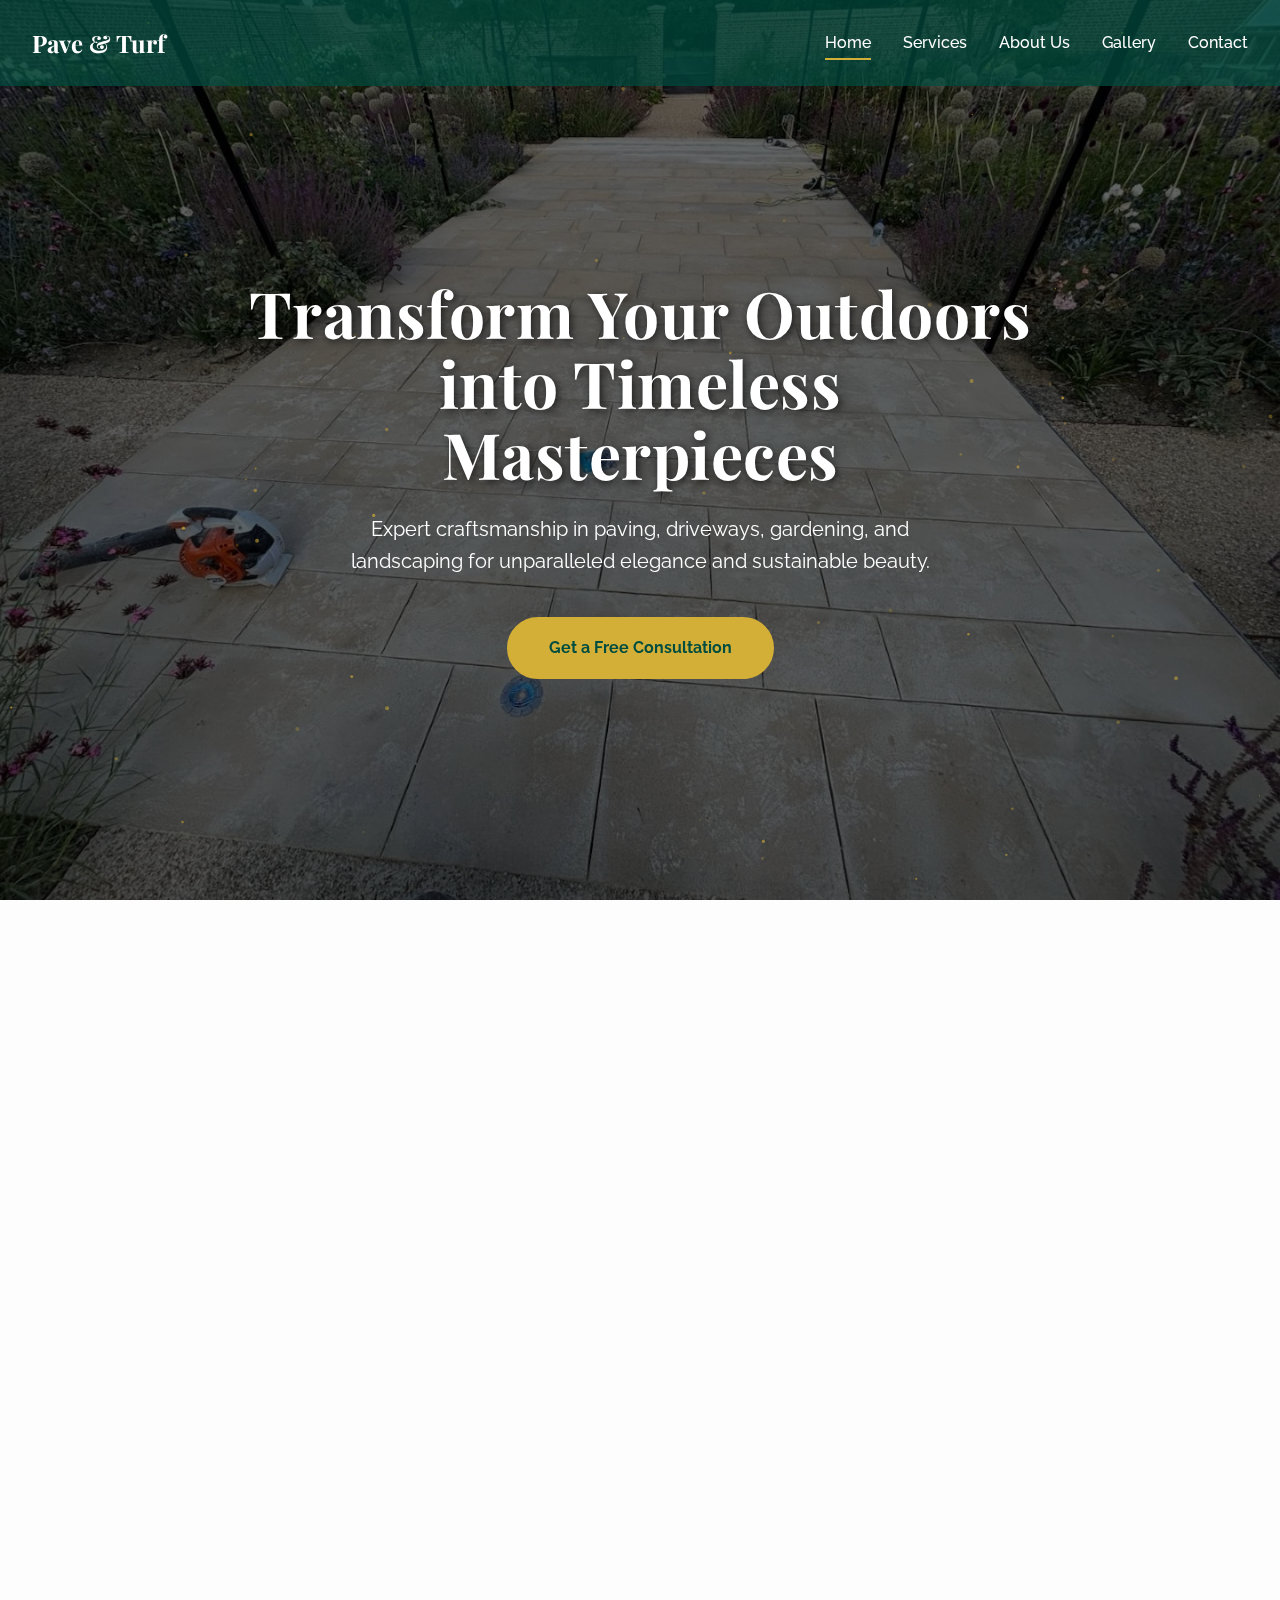
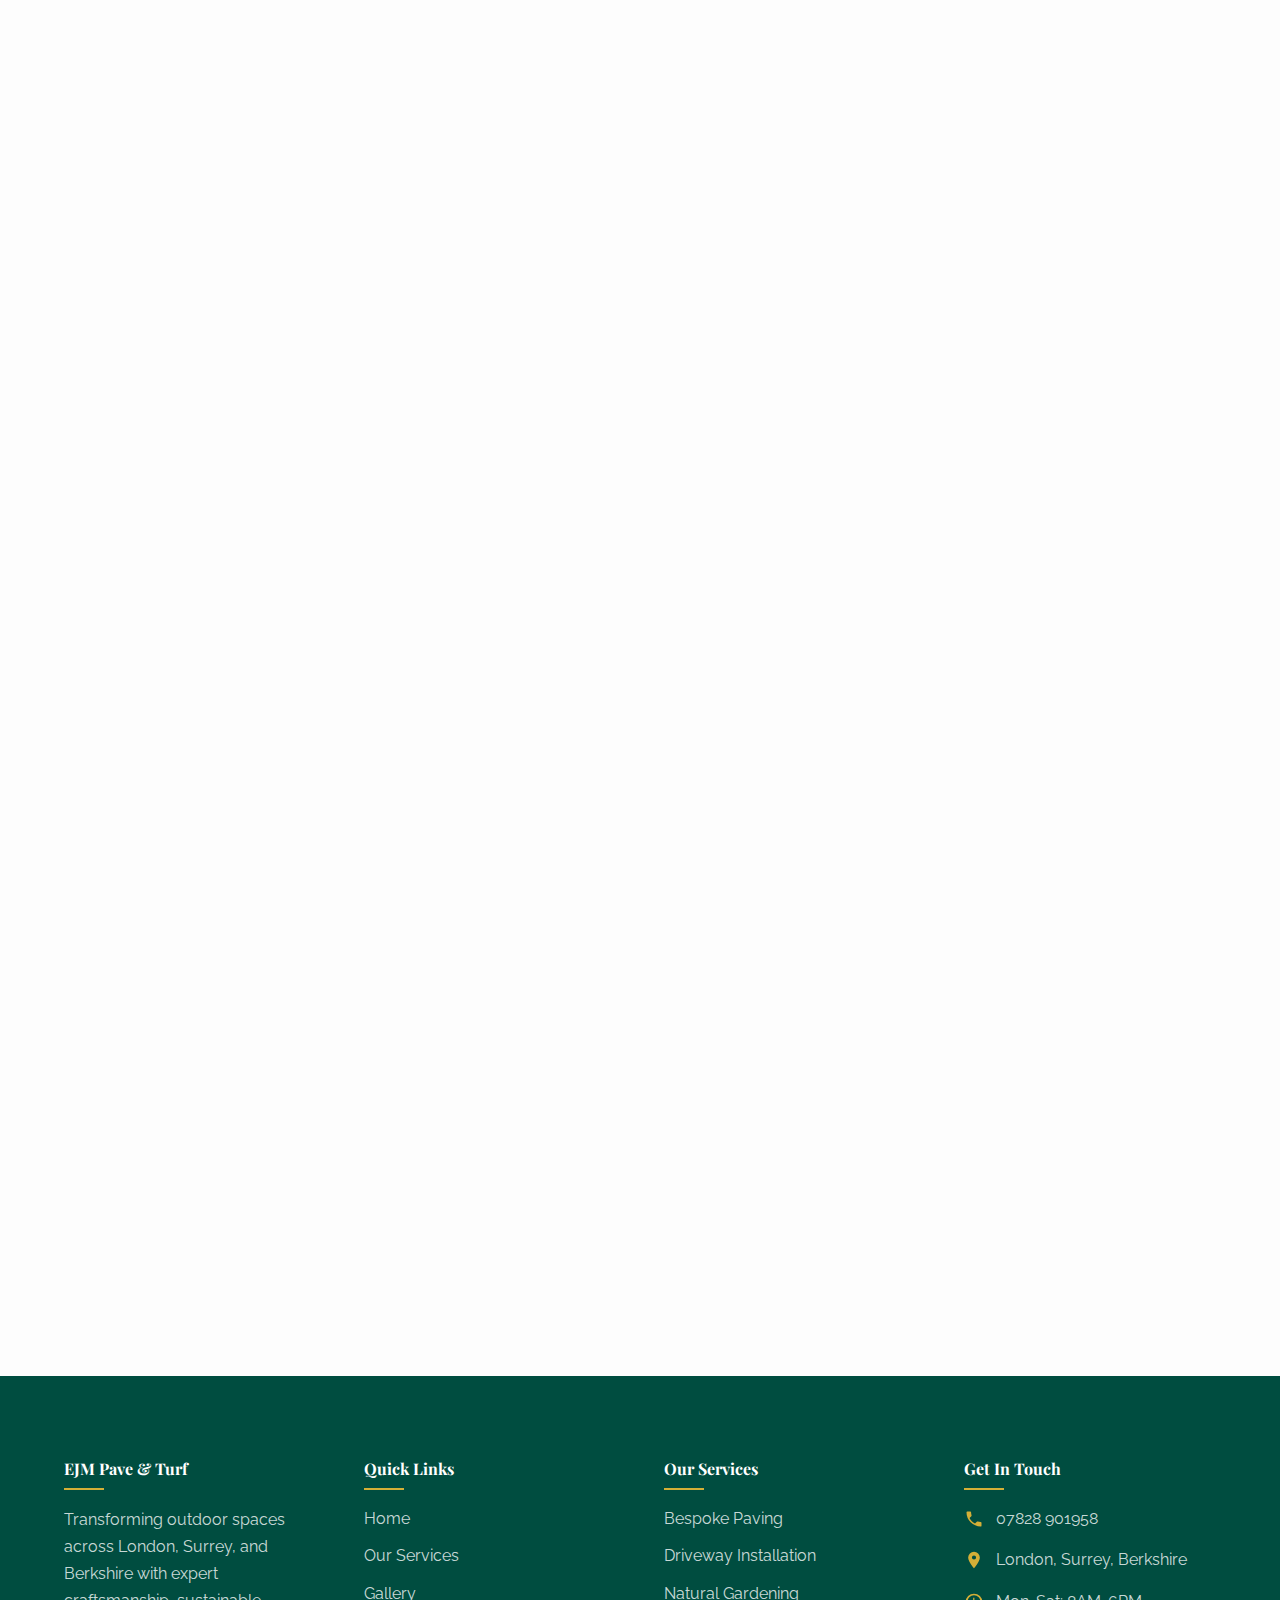
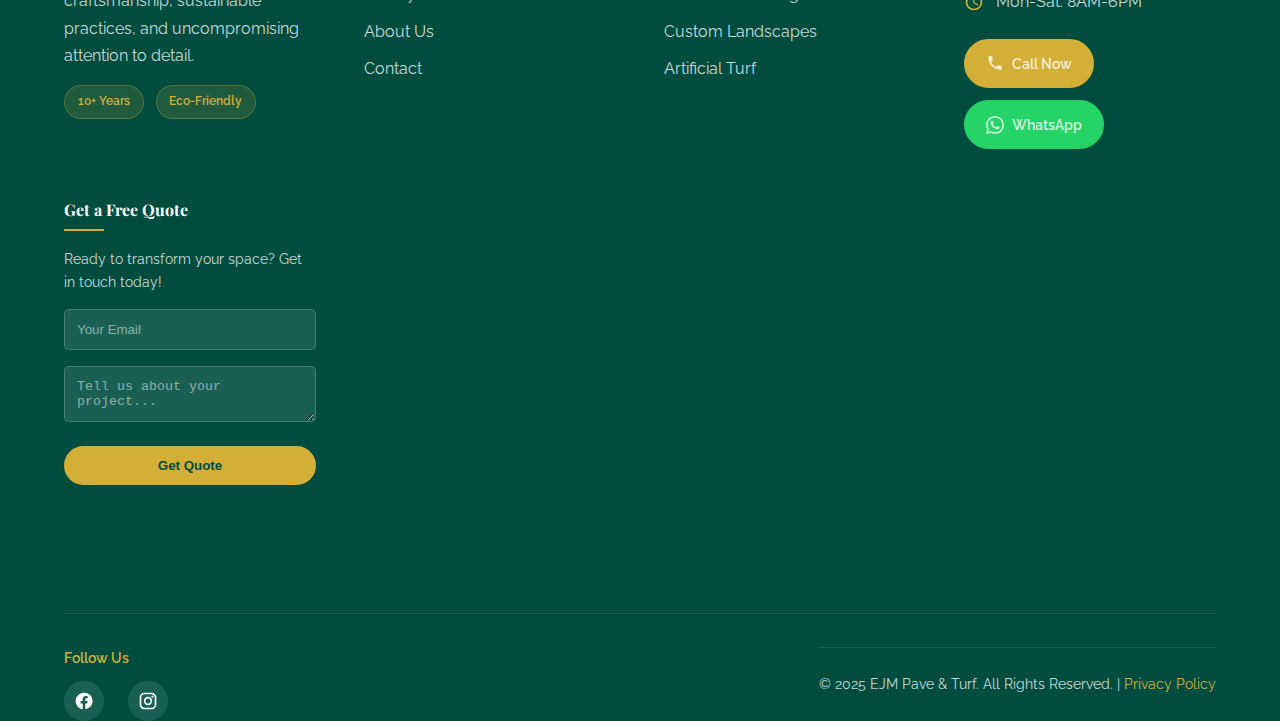
<file: index.html>
<!DOCTYPE html>
<html lang="en">
<head>
    <meta charset="UTF-8">
    <meta name="viewport" content="width=device-width, initial-scale=1.0">
    
    <!-- SEO Meta Tags -->
    <title>EJM Pave & Turf - Premier Paving & Landscaping in London</title>
    <meta name="description" content="EJM Pave & Turf crafts luxurious, sustainable outdoor transformations in London and surrounding areas. Specializing in bespoke paving, driveways, artificial turf, and custom garden landscapes.">
    <meta name="keywords" content="paving London, driveway installation, gardening services, landscaping Surrey, artificial turf Windsor, bespoke patios Ascot, luxury outdoors, EJM Pave & Turf">
    <meta name="author" content="EJM Pave & Turf">
    <meta name="robots" content="index, follow">
    <link rel="canonical" href="https://paveandturf.co.uk/index.html">

    <!-- Open Graph Meta Tags (for social sharing) -->
    <meta property="og:title" content="EJM Pave & Turf - Premier Outdoor Transformations">
    <meta property="og:description" content="Expert craftsmanship in paving, driveways, gardening, and landscaping for unparalleled elegance.">
    <meta property="og:image" content="https://paveandturf.co.uk/hero_background.webp">
    <meta property="og:url" content="https://paveandturf.co.uk">
    <meta property="og:type" content="website">

    <!-- Twitter Card Meta Tags -->
    <meta name="twitter:card" content="summary_large_image">
    <meta name="twitter:title" content="EJM Pave & Turf - Premier Outdoor Transformations">
    <meta name="twitter:description" content="Expert craftsmanship in paving, driveways, gardening, and landscaping for unparalleled elegance.">
    <meta name="twitter:image" content="https://paveandturf.co.uk/hero_background.webp">

    <!-- Google Fonts -->
    <link rel="preconnect" href="https://fonts.googleapis.com">
    <link rel="preconnect" href="https://fonts.gstatic.com" crossorigin>
    <link href="https://fonts.googleapis.com/css2?family=Playfair+Display:wght@700&family=Raleway:wght@400;500;700&display=swap" rel="stylesheet">

    <!-- Favicon -->
    <link rel="icon" href="pave_logo.webp" type="image/webp">
    
    <!-- JSON-LD Structured Data for Local Business -->
    <script type="application/ld+json">
    {
      "@context": "https://schema.org",
      "@type": "LocalBusiness",
      "name": "EJM Pave & Turf",
      "image": "https://paveandturf.co.uk/pave_logo.webp",
      "@id": "https://paveandturf.co.uk",
      "url": "https://paveandturf.co.uk",
      "telephone": "07828 901958",
      "description": "Premier paving and landscaping services in London, Surrey, and Berkshire.",
      "address": {
        "@type": "PostalAddress",
        "streetAddress": "123 Green Lane",
        "addressLocality": "London",
        "postalCode": "SW1A 0AA",
        "addressCountry": "UK"
      },
      "geo": {
        "@type": "GeoCoordinates",
        "latitude": 51.5014,
        "longitude": -0.1419
      },
      "openingHoursSpecification": {
        "@type": "OpeningHoursSpecification",
        "dayOfWeek": [
          "Monday",
          "Tuesday",
          "Wednesday",
          "Thursday",
          "Friday",
          "Saturday"
        ],
        "opens": "08:00",
        "closes": "18:00"
      },
      "sameAs": [
        "https://www.facebook.com/profile.php?id=61579588484773",
        "https://www.instagram.com/paveandturf"
      ] 
    }
    </script>

    <!-- Inline CSS - For production, this should be extracted to a separate styles.css file -->
    <style>
        /* ------------------- */
        /* --- CSS Reset & Variables --- */
        /* ------------------- */
        :root {
            --color-primary-dark: #004d40; /* Deep Emerald */
            --color-primary-light: #008080; /* Soft Teal */
            --color-secondary-gray: #5d5d5d; /* Warm Slate */
            --color-accent-gold: #d4af37;
            --color-background: #fdfdfd;
            --color-text: #333;
            --font-heading: 'Playfair Display', serif;
            --font-body: 'Raleway', sans-serif;
            --transition-fast: 0.3s ease;
            --transition-slow: 0.6s ease;
        }

        *, *::before, *::after {
            box-sizing: border-box;
            margin: 0;
            padding: 0;
        }

        html {
            scroll-behavior: smooth;
            font-size: 16px;
        }

        body {
            font-family: var(--font-body);
            background-color: var(--color-background);
            color: var(--color-text);
            line-height: 1.6;
            overflow-x: hidden;
            -webkit-font-smoothing: antialiased;
            -moz-osx-font-smoothing: grayscale;
        }

        /* Accessibility: Reduced motion */
        @media (prefers-reduced-motion: reduce) {
            html {
                scroll-behavior: auto;
            }
            *, *::before, *::after {
                animation-duration: 0.01ms !important;
                animation-iteration-count: 1 !important;
                transition-duration: 0.01ms !important;
                scroll-behavior: auto !important;
            }
        }
        
        /* Custom Scrollbar */
        body::-webkit-scrollbar {
            width: 8px;
        }
        body::-webkit-scrollbar-track {
            background: #f1f1f1;
        }
        body::-webkit-scrollbar-thumb {
            background: var(--color-primary-light);
            border-radius: 4px;
        }
        body::-webkit-scrollbar-thumb:hover {
            background: var(--color-primary-dark);
        }

        /* ------------------- */
        /* --- Global Styles & Utilities --- */
        /* ------------------- */
        .container {
            width: 90%;
            max-width: 1200px;
            margin: 0 auto;
        }

        h1, h2, h3 {
            font-family: var(--font-heading);
            color: var(--color-primary-dark);
            font-weight: 700;
            letter-spacing: 0.5px;
        }
        
        h1 { font-size: clamp(2.5rem, 5vw, 4.5rem); line-height: 1.1; }
        h2 { font-size: clamp(2rem, 4vw, 3rem); margin-bottom: 2rem; }
        h3 { font-size: clamp(1.25rem, 2.5vw, 1.5rem); }

        .btn {
            display: inline-block;
            padding: 1rem 2.5rem;
            border-radius: 50px;
            text-decoration: none;
            font-weight: 700;
            transition: all var(--transition-fast);
            position: relative;
            overflow: hidden;
            z-index: 1;
        }

        .btn-primary {
            background-color: var(--color-accent-gold);
            color: var(--color-primary-dark);
            border: 2px solid var(--color-accent-gold);
        }

        .btn-primary::before {
            content: '';
            position: absolute;
            top: 0;
            left: 0;
            width: 100%;
            height: 100%;
            background-color: var(--color-primary-dark);
            transform: translateX(-100%);
            transition: transform var(--transition-fast);
            z-index: -1;
        }

        .btn-primary:hover {
            color: white;
        }

        .btn-primary:hover::before {
            transform: translateX(0);
        }

        /* Touch feedback for mobile devices */
        @media (hover: none) and (pointer: coarse) {
            .btn:active {
                transform: scale(0.97);
            }
            .main-nav a:active {
                opacity: 0.7;
            }
        }

        .section-divider {
            position: relative;
            height: 100px;
            overflow: hidden;
        }
        
        .section-divider::before {
            content: '';
            position: absolute;
            left: 0;
            width: 100%;
            height: 100%;
            background: var(--color-background);
            clip-path: url(#wave);
        }

        /* Scroll-triggered animations */
        .fade-in {
            opacity: 0;
            transform: translateY(30px);
            transition: opacity var(--transition-slow), transform var(--transition-slow);
        }
        .fade-in.is-visible {
            opacity: 1;
            transform: translateY(0);
        }

        /* ------------------- */
        /* --- Header & Navigation --- */
        /* ------------------- */
        .site-header {
            position: fixed;
            top: 0;
            left: 0;
            width: 100%;
            padding: 1.5rem 0;
            z-index: 1000;
            background-color: rgba(0, 77, 64, 0.7); /* Added background color for initial load */
            transition: background-color var(--transition-fast), padding var(--transition-fast);
        }

        .site-header.scrolled {
            background-color: rgba(0, 77, 64, 0.9);
            backdrop-filter: blur(10px);
            padding: 1rem 0;
        }

        @keyframes slideDown {
            from { transform: translateY(-100%); }
            to { transform: translateY(0); }
        }

        .header-container {
            display: flex;
            justify-content: space-between;
            align-items: center;
            width: 95%;
            max-width: 1400px;
            margin: 0 auto;
        }
        
        .logo {
            font-family: var(--font-heading);
            font-size: 1.5rem;
            color: white;
            text-decoration: none;
            font-weight: 700;
        }

        .site-header.scrolled .logo { color: white; }

        .main-nav ul {
            list-style: none;
            display: flex;
            gap: 2rem;
        }

        .main-nav a {
            color: white;
            text-decoration: none;
            font-weight: 500;
            position: relative;
            padding: 0.5rem 0;
        }

        .main-nav a::after {
            content: '';
            position: absolute;
            bottom: 0;
            left: 0;
            width: 0;
            height: 2px;
            background-color: var(--color-accent-gold);
            transition: width var(--transition-fast);
        }

        .main-nav a:hover::after, .main-nav a.active::after {
            width: 100%;
        }

        .menu-toggle {
            display: none;
            background: none;
            border: none;
            cursor: pointer;
            z-index: 1001;
        }

        .menu-toggle .bar {
            display: block;
            width: 25px;
            height: 3px;
            margin: 5px auto;
            background-color: white;
            transition: all 0.3s ease-in-out;
        }

        /* ------------------- */
        /* --- Hero Section --- */
        /* ------------------- */
        .hero {
            position: relative;
            min-height: 100vh;
            display: flex;
            align-items: center;
            justify-content: center;
            text-align: center;
            color: white;
            overflow: hidden;
            padding: 8rem 0 4rem;
        }

        .hero-background {
            position: absolute;
            top: 0;
            left: 0;
            width: 100%;
            height: 100%;
            background-image: linear-gradient(rgba(0, 0, 0, 0.6), rgba(0, 0, 0, 0.6)), url('hero_background.webp');
            background-size: cover;
            background-position: center;
            background-attachment: fixed; /* Parallax effect */
            z-index: -2;
        }
        
        #particle-canvas {
            position: absolute;
            top: 0;
            left: 0;
            width: 100%;
            height: 100%;
            z-index: -1;
        }

        .hero-content {
            max-width: 800px;
            animation: fadeIn 1.5s ease-out;
        }

        .hero h1 {
            color: white;
            text-shadow: 2px 2px 8px rgba(0,0,0,0.7);
        }

        .hero p {
            font-size: 1.25rem;
            margin: 1.5rem 0 2.5rem;
            max-width: 600px;
            margin-left: auto;
            margin-right: auto;
        }

        @keyframes fadeIn {
            from { opacity: 0; transform: translateY(20px); }
            to { opacity: 1; transform: translateY(0); }
        }

        /* ------------------- */
        /* --- Services Section --- */
        /* ------------------- */
        .services-section {
            padding: 6rem 0;
            background-color: var(--color-background);
        }
        
        .services-section .container {
            text-align: center;
        }

        .services-grid {
            display: grid;
            grid-template-columns: 1fr; /* Mobile first: single column */
            gap: 1.5rem;
            margin-top: 4rem;
            text-align: left;
        }

        .service-card {
            background: white;
            padding: 2rem 1.5rem; /* Reduced padding */
            border-radius: 15px;
            box-shadow: 0 10px 30px rgba(0, 0, 0, 0.07);
            transition: transform var(--transition-fast), box-shadow var(--transition-fast);
            border-bottom: 4px solid transparent;
            border-image: linear-gradient(to right, var(--color-primary-light), var(--color-accent-gold)) 1;
        }

        .service-card:hover {
            transform: translateY(-10px);
            box-shadow: 0 15px 40px rgba(0, 0, 0, 0.12);
        }
        
        .service-icon {
            margin-bottom: 1.5rem;
            color: var(--color-primary-dark);
        }

        .service-card h3 {
            margin-bottom: 1rem;
        }

        /* ------------------- */
        /* --- Testimonials Section --- */
        /* ------------------- */
        .testimonials-section {
            padding: 6rem 0;
            background-color: #f4f8f7;
            position: relative;
        }
        
        .testimonials-section .container {
            position: relative;
            z-index: 2;
        }

        .testimonial-carousel {
            position: relative;
            max-width: 800px;
            margin: 0 auto;
            overflow: hidden;
            border-radius: 15px;
        }

        .testimonial-slider {
            display: flex;
            transition: transform var(--transition-slow);
        }

        .testimonial-slide {
            flex: 0 0 100%;
            background: white;
            padding: 3rem;
            text-align: center;
        }

        .testimonial-quote {
            font-size: 1.2rem;
            font-style: italic;
            margin-bottom: 1.5rem;
            color: var(--color-secondary-gray);
        }

        .testimonial-author {
            font-weight: 700;
            color: var(--color-primary-dark);
        }

        /* ------------------- */
        /* --- Featured Projects Section --- */
        /* ------------------- */
        .projects-section {
            padding: 6rem 0;
        }
        
        .projects-section .container {
            text-align: center;
        }

        .project-grid {
            margin-top: 4rem;
            display: flex;
            flex-wrap: wrap;
            gap: 1.5rem;
        }

        .project-item {
            flex: 1 1 100%; /* Mobile first: full width */
            position: relative;
            overflow: hidden;
            border-radius: 15px;
            box-shadow: 0 5px 15px rgba(0,0,0,0.1);
        }

        .project-item img {
            width: 100%;
            height: 100%;
            object-fit: cover;
            display: block;
            transition: transform 0.4s ease;
        }

        .project-item:hover img {
            transform: scale(1.05);
        }

        .project-overlay {
            position: absolute;
            bottom: 0;
            left: 0;
            width: 100%;
            background: linear-gradient(to top, rgba(0, 0, 0, 0.8), transparent);
            color: white;
            padding: 3rem 1.5rem 1.5rem;
            transform: translateY(100%);
            transition: transform 0.4s ease;
        }
        
        .project-item:hover .project-overlay {
            transform: translateY(0);
        }

        .project-overlay h4 {
            font-family: var(--font-heading);
            font-size: 1.25rem;
            margin-bottom: 0.5rem;
        }

        /* ------------------- */
        /* --- Footer --- */
        /* ------------------- */
        .site-footer {
            background-color: var(--color-primary-dark);
            color: rgba(255, 255, 255, 0.8);
            padding-top: 5rem;
        }

        .footer-content {
            display: grid;
            grid-template-columns: repeat(auto-fit, minmax(250px, 1fr));
            gap: 3rem;
            padding-bottom: 4rem;
        }

        .footer-column h4 {
            color: white;
            font-family: var(--font-heading);
            margin-bottom: 1.5rem;
            position: relative;
        }
        
        .footer-column h4::after {
            content: '';
            position: absolute;
            left: 0;
            bottom: -8px;
            width: 40px;
            height: 2px;
            background-color: var(--color-accent-gold);
        }

        .footer-column ul {
            list-style: none;
        }
        
        .footer-column li {
            margin-bottom: 0.75rem;
        }

        .footer-column a {
            color: rgba(255, 255, 255, 0.8);
            text-decoration: none;
            transition: color var(--transition-fast);
        }

        .footer-column a:hover {
            color: var(--color-accent-gold);
        }

        .social-links {
            display: flex;
            gap: 1.5rem;
            align-items: center;
        }

        .social-links a {
            color: rgba(255, 255, 255, 0.8);
            transition: color var(--transition-fast);
        }
        
        .social-links a:hover {
            color: white;
        }

        .social-links svg {
            width: 24px;
            height: 24px;
            fill: currentColor;
        }

        #form-result {
            margin-top: 1rem;
            color: white;
            font-size: 0.9rem;
            transition: color 0.3s ease;
        }

        .footer-form input, .footer-form textarea {
            width: 100%;
            padding: 0.75rem;
            background: rgba(255, 255, 255, 0.1);
            border: 1px solid rgba(255, 255, 255, 0.2);
            border-radius: 5px;
            color: white;
            margin-bottom: 1rem;
        }
        
        .footer-form input::placeholder, .footer-form textarea::placeholder {
            color: rgba(255, 255, 255, 0.5);
        }

        .btn-footer {
            background: var(--color-accent-gold);
            color: var(--color-primary-dark);
            border: none;
            width: 100%;
            padding: 0.75rem;
            cursor: pointer;
        }

        .footer-bottom {
            border-top: 1px solid rgba(255, 255, 255, 0.1);
            text-align: center;
            padding: 1.5rem 0;
            font-size: 0.9rem;
        }

        /* Enhanced Footer Styles */
        .footer-about p { margin-bottom: 1rem; line-height: 1.7; }
        .footer-certifications { display: flex; gap: 0.75rem; margin-top: 1rem; flex-wrap: wrap; }
        .cert-badge {
            background: rgba(212, 175, 55, 0.15);
            color: var(--color-accent-gold);
            padding: 0.4rem 0.8rem;
            border-radius: 20px;
            font-size: 0.75rem;
            font-weight: 600;
            border: 1px solid rgba(212, 175, 55, 0.3);
        }
        .footer-contact-list { list-style: none; }
        .footer-contact-list li {
            display: flex;
            align-items: center;
            gap: 0.75rem;
            margin-bottom: 1rem;
        }
        .footer-icon { width: 20px; height: 20px; fill: var(--color-accent-gold); flex-shrink: 0; }
        .footer-cta-buttons {
            display: flex;
            gap: 0.75rem;
            margin-top: 1.5rem;
            flex-wrap: wrap;
        }
        .btn-footer-cta {
            display: inline-flex;
            align-items: center;
            gap: 0.5rem;
            padding: 0.7rem 1.25rem;
            background: var(--color-accent-gold);
            color: var(--color-primary-dark);
            text-decoration: none;
            border-radius: 30px;
            font-weight: 600;
            font-size: 0.9rem;
            transition: all 0.3s ease;
            border: 2px solid var(--color-accent-gold);
        }
        .btn-footer-cta svg { width: 18px; height: 18px; fill: currentColor; }
        .btn-footer-cta:hover {
            background: transparent;
            color: var(--color-accent-gold);
            transform: translateY(-2px);
        }
        .btn-whatsapp { background: #25D366; border-color: #25D366; color: white; }
        .btn-whatsapp:hover { background: transparent; color: #25D366; border-color: #25D366; }
        .footer-newsletter p { margin-bottom: 1rem; font-size: 0.9rem; }
        .footer-bottom-wrapper {
            margin-top: 3rem;
            padding-top: 2rem;
            border-top: 1px solid rgba(255, 255, 255, 0.1);
            display: flex;
            justify-content: space-between;
            align-items: center;
            flex-wrap: wrap;
            gap: 1.5rem;
        }
        .footer-social h5 {
            color: var(--color-accent-gold);
            font-family: var(--font-body);
            font-size: 0.9rem;
            font-weight: 600;
            margin-bottom: 0.75rem;
        }
        .social-link {
            display: inline-flex;
            align-items: center;
            justify-content: center;
            width: 40px;
            height: 40px;
            background: rgba(255, 255, 255, 0.1);
            border-radius: 50%;
            transition: all 0.3s ease;
        }
        .social-link svg { width: 20px; height: 20px; fill: white; }
        .social-link:hover {
            background: var(--color-accent-gold);
            transform: translateY(-3px);
        }
        .footer-bottom a { color: var(--color-accent-gold); text-decoration: none; }
        .footer-bottom a:hover { text-decoration: underline; }

        /* ------------------- */
        /* --- Responsive Design --- */
        /* ------------------- */
        
        /* Tablet View */
        @media (min-width: 600px) {
            .services-grid {
                grid-template-columns: repeat(2, 1fr); /* Two columns for tablets */
            }
            .project-item {
                flex-basis: calc(50% - 0.75rem); /* Two columns for tablets */
            }
        }
        
        /* Desktop View */
        @media (min-width: 992px) {
            .services-grid {
                grid-template-columns: repeat(4, 1fr); /* Four columns for desktop */
            }
            .project-item {
                flex-basis: calc(33.333% - 1rem); /* Three columns for desktop */
            }
        }
        
        @media (max-width: 768px) {
            .menu-toggle {
                display: block;
            }

            .main-nav {
                position: fixed;
                top: 0;
                right: 0;
                width: 100%;
                height: 100vh;
                background: var(--color-primary-dark);
                flex-direction: column;
                justify-content: center;
                align-items: center;
                transform: translateX(100%);
                transition: transform 0.4s ease-in-out;
            }

            .main-nav.active {
                transform: translateX(0);
            }

            .main-nav ul {
                flex-direction: column;
                text-align: center;
                gap: 2.5rem;
            }

            .main-nav a {
                font-size: 1.5rem;
            }

            .menu-toggle.active .bar:nth-child(2) {
                opacity: 0;
            }
            .menu-toggle.active .bar:nth-child(1) {
                transform: translateY(8px) rotate(45deg);
            }
            .menu-toggle.active .bar:nth-child(3) {
                transform: translateY(-8px) rotate(-45deg);
            }
        }

        /* Mobile specific fix for hero background */
        @media (max-width: 768px) {
            .hero-background {
                background-attachment: scroll; /* Disables parallax on mobile for better performance and look */
            }
        }

    </style>
</head>
<body>

    <!-- Skip to main content for accessibility -->
    <a href="#main-content" class="skip-link" style="position: absolute; left: -9999px; z-index: 999;">Skip to main content</a>

    <!--
        Header & Navigation
        - Becomes sticky and changes background on scroll.
        - Mobile-friendly with a hamburger menu.
        - Reusable across all pages.
    -->
    <header class="site-header" id="site-header">
        <div class="header-container">
            <a href="index.html" class="logo">Pave & Turf</a>
            <nav class="main-nav" id="main-nav">
                <ul>
                    <li><a href="index.html" class="active">Home</a></li>
                    <li><a href="services.html">Services</a></li>
                    <li><a href="about.html">About Us</a></li>
                    <li><a href="gallery.html">Gallery</a></li>
                    <li><a href="contact.html">Contact</a></li>
                </ul>
            </nav>
            <button class="menu-toggle" id="menu-toggle" aria-label="Open navigation menu">
                <span class="bar"></span>
                <span class="bar"></span>
                <span class="bar"></span>
            </button>
        </div>
    </header>

    <main id="main-content">

        <!-- 
            Hero Section
            - Full viewport height with a parallax background.
            - Custom JS particle animation for an organic, luxurious feel.
            - Prominent headline, subheadline, and CTA.
        -->
        <section class="hero" id="home">
            <div class="hero-background"></div>
            <canvas id="particle-canvas"></canvas>
            <div class="hero-content container">
                <h1>Transform Your Outdoors into Timeless Masterpieces</h1>
                <p>Expert craftsmanship in paving, driveways, gardening, and landscaping for unparalleled elegance and sustainable beauty.</p>
                <a href="#contact" class="btn btn-primary">Get a Free Consultation</a>
            </div>
        </section>

        <!-- Asymmetrical Wave Divider -->
        <div class="section-divider">
            <svg width="0" height="0">
              <defs>
                <clipPath id="wave" clipPathUnits="objectBoundingBox">
                  <path d="M0,0.5 C0.25,1, 0.75,0, 1,0.5 L1,1 L0,1 Z" />
                </clipPath>
              </defs>
            </svg>
        </div>

        <!-- 
            Services Section
            - Asymmetrical grid layout for a natural, flowing feel.
            - Interactive cards with hover effects.
            - Custom inline SVG icons for originality and performance.
            - Elements fade in on scroll.
        -->
        <section class="services-section" id="services">
            <div class="container">
                <h2 class="fade-in">Our Expertise</h2>
                <div class="services-grid">
                    <div class="service-card fade-in" style="transition-delay: 0.1s;">
                        <div class="service-icon">
                            <svg xmlns="http://www.w3.org/2000/svg" width="48" height="48" viewBox="0 0 24 24" fill="none" stroke="currentColor" stroke-width="1.5" stroke-linecap="round" stroke-linejoin="round"><rect x="3" y="3" width="7" height="7"></rect><rect x="14" y="3" width="7" height="7"></rect><rect x="14" y="14" width="7" height="7"></rect><rect x="3" y="14" width="7" height="7"></rect></svg>
                        </div>
                        <h3>Bespoke Paving</h3>
                        <p>Durable, aesthetic paving solutions with premium stones, tailored to your vision for patios, walkways, and pool surrounds.</p>
                    </div>
                    <div class="service-card fade-in" style="transition-delay: 0.2s;">
                        <div class="service-icon">
                            <svg xmlns="http://www.w3.org/2000/svg" width="48" height="48" viewBox="0 0 24 24" fill="none" stroke="currentColor" stroke-width="1.5" stroke-linecap="round" stroke-linejoin="round"><path d="M18 8.5V17a2 2 0 0 1-2 2v0a2 2 0 0 1-2-2V8.5"/><path d="M6 17v-5a2 2 0 1 1 4 0v5"/><path d="M2 17h20"/></svg>
                        </div>
                        <h3>Driveway Installations</h3>
                        <p>Crafting elegant and robust driveways that enhance curb appeal and provide lasting performance and style.</p>
                    </div>
                    <div class="service-card fade-in" style="transition-delay: 0.3s;">
                        <div class="service-icon">
                            <svg xmlns="http://www.w3.org/2000/svg" width="48" height="48" viewBox="0 0 24 24" fill="none" stroke="currentColor" stroke-width="1.5" stroke-linecap="round" stroke-linejoin="round"><path d="M12 22a7 7 0 0 0 7-7h-4a3 3 0 0 0-3-3v-2a3 3 0 0 0-3 3H5a7 7 0 0 0 7 7z"></path><path d="M14 2c-1 2-2 3-2 5s1 3 2 5"></path><path d="M10 2c1 2 2 3 2 5s-1 3-2 5"></path></svg>
                        </div>
                        <h3>Natural Gardening</h3>
                        <p>Designing and cultivating bespoke natural gardens that thrive, reflecting your personal style with sustainable practices.</p>
                    </div>
                    <div class="service-card fade-in" style="transition-delay: 0.4s;">
                        <div class="service-icon">
                            <svg xmlns="http://www.w3.org/2000/svg" width="48" height="48" viewBox="0 0 24 24" fill="none" stroke="currentColor" stroke-width="1.5" stroke-linecap="round" stroke-linejoin="round"><path d="m21.44 11.05-9.19 9.19a6 6 0 0 1-8.49-8.49l8.57-8.57A4 4 0 1 1 18 8.84l-8.59 8.59a2 2 0 0 1-2.83-2.83l8.49-8.48"></path></svg>
                        </div>
                        <h3>Custom Landscapes</h3>
                        <p>From high-end artificial turf to innovative outdoor living spaces, we create holistic landscapes of distinction.</p>
                    </div>
                </div>
            </div>
        </section>

        <!-- 
            Testimonials Section
            - Auto-rotating carousel built with vanilla JS.
            - Pauses on hover for better user experience.
            - Clean, modern design focusing on the quote.
        -->
        <section class="testimonials-section fade-in" id="testimonials">
            <div class="container">
                <h2 class="fade-in" style="text-align:center;">What Our Clients Say</h2>
                <div class="testimonial-carousel" id="testimonial-carousel">
                    <div class="testimonial-slider" id="testimonial-slider">
                        <div class="testimonial-slide">
                            <p class="testimonial-quote">"EJM Pave & Turf completely transformed our backyard into a luxurious retreat. Their attention to detail and commitment to quality is second to none."</p>
                            <p class="testimonial-author">- The Harrison Family</p>
                        </div>
                        <div class="testimonial-slide">
                            <p class="testimonial-quote">"The new driveway is a work of art. The team was professional, efficient, and the final result exceeded all our expectations. Truly elite craftsmanship."</p>
                            <p class="testimonial-author">- J. Peterson</p>
                        </div>
                        <div class="testimonial-slide">
                            <p class="testimonial-quote">"Our garden has become the centerpiece of our home. Their sustainable approach and deep knowledge of horticulture are truly impressive."</p>
                            <p class="testimonial-author">- Dr. Anya Sharma</p>
                        </div>
                    </div>
                </div>
            </div>
        </section>

        <!-- 
            Featured Projects Section
            - Flexbox grid for equal sizing and alignment.
            - Lazy loading for images to improve performance.
            - Interactive overlay on hover to reveal project details.
        -->
        <section class="projects-section" id="projects">
            <div class="container">
                <h2 class="fade-in">Featured Projects</h2>
                <div class="project-grid">
                    <div class="project-item fade-in">
                        <img src="project_driveway.webp" 
                             data-src="project_driveway.webp" 
                             alt="Classic herringbone paved driveway in Windsor" class="lazy">
                        <div class="project-overlay">
                            <h4>Classic Herringbone Paving</h4>
                            <p>Windsor, Berkshire</p>
                        </div>
                    </div>
                    <div class="project-item fade-in">
                        <img src="project_garden.webp" 
                             data-src="project_garden.webp" 
                             alt="Manicured lawn in Ascot" class="lazy">
                        <div class="project-overlay">
                            <h4>Manicured Lawn & Garden</h4>
                            <p>Ascot, Berkshire</p>
                        </div>
                    </div>
                    <div class="project-item fade-in">
                        <img src="project_poolside.webp" 
                             data-src="project_poolside.webp" 
                             alt="Poolside area with high-end artificial turf and paving" class="lazy">
                        <div class="project-overlay">
                            <h4>Elegant Garden Paving</h4>
                            <p>Weybridge, Surrey</p>
                        </div>
                    </div>
                </div>
            </div>
        </section>

    </main>

    <!-- 
        Footer
        - Comprehensive footer with multiple columns.
        - Includes social media links, quick navigation, and a mini contact form.
        - Adheres to the site's luxury aesthetic.
    -->
    <!-- Enhanced Footer -->
    <footer class="site-footer" id="contact">
        <div class="container">
            <div class="footer-content">
                <!-- About Column -->
                <div class="footer-column footer-about">
                    <h4>EJM Pave & Turf</h4>
                    <p>Transforming outdoor spaces across London, Surrey, and Berkshire with expert craftsmanship, sustainable practices, and uncompromising attention to detail.</p>
                    <div class="footer-certifications">
                        <span class="cert-badge" title="Over 10 years of excellence">10+ Years</span>
                        <span class="cert-badge" title="Eco-Friendly Materials">Eco-Friendly</span>
                    </div>
                </div>

                <!-- Quick Links -->
                <div class="footer-column">
                    <h4>Quick Links</h4>
                    <ul>
                        <li><a href="index.html">Home</a></li>
                        <li><a href="#services">Our Services</a></li>
                        <li><a href="#projects">Gallery</a></li>
                        <li><a href="about.html">About Us</a></li>
                        <li><a href="contact.html">Contact</a></li>
                    </ul>
                </div>

                <!-- Services Column -->
                <div class="footer-column">
                    <h4>Our Services</h4>
                    <ul>
                        <li><a href="#services">Bespoke Paving</a></li>
                        <li><a href="#services">Driveway Installation</a></li>
                        <li><a href="#services">Natural Gardening</a></li>
                        <li><a href="#services">Custom Landscapes</a></li>
                        <li><a href="#services">Artificial Turf</a></li>
                    </ul>
                </div>

                <!-- Contact Column -->
                <div class="footer-column">
                    <h4>Get In Touch</h4>
                    <ul class="footer-contact-list">
                        <li>
                            <svg viewBox="0 0 24 24" class="footer-icon" aria-hidden="true"><path d="M6.62,10.79C8.06,13.62 10.38,15.94 13.21,17.38L15.41,15.18C15.69,14.9 16.08,14.82 16.43,14.93C17.55,15.3 18.75,15.5 20,15.5A1,1 0 0,1 21,16.5V20A1,1 0 0,1 20,21A17,17 0 0,1 3,4A1,1 0 0,1 4,3H7.5A1,1 0 0,1 8.5,4C8.5,5.25 8.7,6.45 9.07,7.57C9.18,7.92 9.1,8.31 8.82,8.59L6.62,10.79Z"/></svg>
                            <a href="tel:07828901958">07828 901958</a>
                        </li>
                        <li>
                            <svg viewBox="0 0 24 24" class="footer-icon" aria-hidden="true"><path d="M12,11.5A2.5,2.5 0 0,1 9.5,9A2.5,2.5 0 0,1 12,6.5A2.5,2.5 0 0,1 14.5,9A2.5,2.5 0 0,1 12,11.5M12,2A7,7 0 0,0 5,9C5,14.25 12,22 12,22C12,22 19,14.25 19,9A7,7 0 0,0 12,2Z"/></svg>
                            <span>London, Surrey, Berkshire</span>
                        </li>
                        <li>
                            <svg viewBox="0 0 24 24" class="footer-icon" aria-hidden="true"><path d="M12,20A8,8 0 0,0 20,12A8,8 0 0,0 12,4A8,8 0 0,0 4,12A8,8 0 0,0 12,20M12,2A10,10 0 0,1 22,12A10,10 0 0,1 12,22C6.47,22 2,17.5 2,12A10,10 0 0,1 12,2M12.5,7V12.25L17,14.92L16.25,16.15L11,13V7H12.5Z"/></svg>
                            <span>Mon-Sat: 8AM-6PM</span>
                        </li>
                    </ul>
                    <div class="footer-cta-buttons">
                        <a href="tel:07828901958" class="btn-footer-cta" aria-label="Call us now">
                            <svg viewBox="0 0 24 24" aria-hidden="true"><path d="M6.62,10.79C8.06,13.62 10.38,15.94 13.21,17.38L15.41,15.18C15.69,14.9 16.08,14.82 16.43,14.93C17.55,15.3 18.75,15.5 20,15.5A1,1 0 0,1 21,16.5V20A1,1 0 0,1 20,21A17,17 0 0,1 3,4A1,1 0 0,1 4,3H7.5A1,1 0 0,1 8.5,4C8.5,5.25 8.7,6.45 9.07,7.57C9.18,7.92 9.1,8.31 8.82,8.59L6.62,10.79Z"/></svg>
                            Call Now
                        </a>
                        <a href="https://wa.me/447828901958" target="_blank" rel="noopener noreferrer" class="btn-footer-cta btn-whatsapp" aria-label="Message us on WhatsApp">
                            <svg viewBox="0 0 24 24" aria-hidden="true"><path d="M17.472 14.382c-.297-.149-1.758-.867-2.03-.967-.273-.099-.471-.148-.67.15-.197.297-.767.966-.94 1.164-.173.199-.347.223-.644.075-.297-.15-1.255-.463-2.39-1.475-.883-.788-1.48-1.761-1.653-2.059-.173-.297-.018-.458.13-.606.134-.133.298-.347.446-.52.149-.174.198-.298.298-.497.099-.198.05-.371-.025-.52-.075-.149-.669-1.612-.916-2.207-.242-.579-.487-.5-.669-.51-.173-.008-.371-.01-.57-.01-.198 0-.52.074-.792.372-.272.297-1.04 1.016-1.04 2.479 0 1.462 1.065 2.875 1.213 3.074.149.198 2.096 3.2 5.077 4.487.709.306 1.262.489 1.694.625.712.227 1.36.195 1.871.118.571-.085 1.758-.719 2.006-1.413.248-.694.248-1.289.173-1.413-.074-.124-.272-.198-.57-.347m-5.421 7.403h-.004a9.87 9.87 0 01-5.031-1.378l-.361-.214-3.741.982.998-3.648-.235-.374a9.86 9.86 0 01-1.51-5.26c.001-5.45 4.436-9.884 9.888-9.884 2.64 0 5.122 1.03 6.988 2.898a9.825 9.825 0 012.893 6.994c-.003 5.45-4.437 9.884-9.885 9.884m8.413-18.297A11.815 11.815 0 0012.05 0C5.495 0 .16 5.335.157 11.892c0 2.096.547 4.142 1.588 5.945L.057 24l6.305-1.654a11.882 11.882 0 005.683 1.448h.005c6.554 0 11.89-5.335 11.893-11.893a11.821 11.821 0 00-3.48-8.413Z"/></svg>
                            WhatsApp
                        </a>
                    </div>
                </div>

                <!-- Newsletter Column -->
                <div class="footer-column footer-newsletter">
                    <h4>Get a Free Quote</h4>
                    <p>Ready to transform your space? Get in touch today!</p>
                    <form id="quote-form" action="https://api.web3forms.com/submit" method="POST" class="footer-form">
                        <input type="hidden" name="access_key" value="YOUR_ACCESS_KEY_HERE">
                        <input type="hidden" name="subject" value="New Quote Request - EJM Pave & Turf">
                        <input type="email" name="email" placeholder="Your Email" required aria-label="Email address">
                        <textarea name="message" rows="2" placeholder="Tell us about your project..." required aria-label="Project description"></textarea>
                        <button type="submit" class="btn btn-footer" aria-label="Submit quote request">Get Quote</button>
                    </form>
                    <p id="form-result" role="status" aria-live="polite"></p>
                </div>
            </div>

            <!-- Social & Bottom Bar -->
            <div class="footer-bottom-wrapper">
                <div class="footer-social">
                    <h5>Follow Us</h5>
                    <div class="social-links">
                        <a href="https://www.facebook.com/profile.php?id=61579588484773" target="_blank" rel="noopener noreferrer" aria-label="Follow us on Facebook" class="social-link">
                            <svg viewBox="0 0 24 24" aria-hidden="true"><path d="M12 2.04C6.5 2.04 2 6.53 2 12.06C2 17.06 5.66 21.21 10.44 21.96V14.96H7.9V12.06H10.44V9.81C10.44 7.31 11.93 5.96 14.22 5.96C15.31 5.96 16.45 6.15 16.45 6.15V8.62H15.19C13.95 8.62 13.56 9.39 13.56 10.18V12.06H16.34L15.89 14.96H13.56V21.96A10 10 0 0 0 12 2.04z"/></svg>
                        </a>
                        <a href="https://www.instagram.com/paveandturf" target="_blank" rel="noopener noreferrer" aria-label="Follow us on Instagram" class="social-link">
                            <svg viewBox="0 0 24 24" aria-hidden="true"><path d="M7.8,2H16.2C19.4,2 22,4.6 22,7.8V16.2A5.8,5.8 0 0,1 16.2,22H7.8C4.6,22 2,19.4 2,16.2V7.8A5.8,5.8 0 0,1 7.8,2M7.6,4A3.6,3.6 0 0,0 4,7.6V16.4C4,18.39 5.61,20 7.6,20H16.4A3.6,3.6 0 0,0 20,16.4V7.6C20,5.61 18.39,4 16.4,4H7.6M17.25,5.5A1.25,1.25 0 0,1 18.5,6.75A1.25,1.25 0 0,1 17.25,8A1.25,1.25 0 0,1 16,6.75A1.25,1.25 0 0,1 17.25,5.5M12,7A5,5 0 0,1 17,12A5,5 0 0,1 12,17A5,5 0 0,1 7,12A5,5 0 0,1 12,7M12,9A3,3 0 0,0 9,12A3,3 0 0,0 12,15A3,3 0 0,0 15,12A3,3 0 0,0 12,9Z"/></svg>
                        </a>
                    </div>
                </div>
                <div class="footer-bottom">
                    <p>&copy; 2025 EJM Pave & Turf. All Rights Reserved. | <a href="#" aria-label="Privacy Policy">Privacy Policy</a></p>
                </div>
            </div>
        </div>
    </footer>

    <!-- 
        Inline JavaScript
        - For production, this should be extracted to a separate scripts.js file and minified.
        - All code is vanilla JS, no dependencies.
    -->
    <script>
    document.addEventListener('DOMContentLoaded', function() {

        // --- Header Scroll Effect ---
        const header = document.getElementById('site-header');
        window.addEventListener('scroll', () => {
            if (window.scrollY > 50) {
                header.classList.add('scrolled');
            } else {
                header.classList.remove('scrolled');
            }
        });

        // --- Mobile Navigation Toggle ---
        const menuToggle = document.getElementById('menu-toggle');
        const mainNav = document.getElementById('main-nav');
        menuToggle.addEventListener('click', () => {
            menuToggle.classList.toggle('active');
            mainNav.classList.toggle('active');
        });

        // Close mobile menu on link click
        mainNav.querySelectorAll('a').forEach(link => {
            link.addEventListener('click', () => {
                menuToggle.classList.remove('active');
                mainNav.classList.remove('active');
            });
        });

        // Close mobile menu on outside click
        document.addEventListener('click', (e) => {
            if (!mainNav.contains(e.target) && !menuToggle.contains(e.target) && mainNav.classList.contains('active')) {
                menuToggle.classList.remove('active');
                mainNav.classList.remove('active');
            }
        });

        // --- Hero Particle Animation ---
        const canvas = document.getElementById('particle-canvas');
        if (canvas) {
            const ctx = canvas.getContext('2d');
            let particles = [];

            function resizeCanvas() {
                canvas.width = window.innerWidth;
                canvas.height = window.innerHeight;
            }
            resizeCanvas();
            window.addEventListener('resize', resizeCanvas);

            class Particle {
                constructor() {
                    this.x = Math.random() * canvas.width;
                    this.y = Math.random() * canvas.height;
                    this.size = Math.random() * 1.5 + 0.5;
                    this.speedX = Math.random() * 1 - 0.5;
                    this.speedY = Math.random() * 1 + 0.2;
                    this.opacity = Math.random() * 0.5 + 0.2;
                }
                update() {
                    this.x += this.speedX;
                    this.y += this.speedY;
                    if (this.y > canvas.height) {
                        this.y = 0 - this.size;
                        this.x = Math.random() * canvas.width;
                    }
                }
                draw() {
                    ctx.fillStyle = `rgba(212, 175, 55, ${this.opacity})`;
                    ctx.beginPath();
                    ctx.arc(this.x, this.y, this.size, 0, Math.PI * 2);
                    ctx.fill();
                }
            }

            function initParticles() {
                const particleCount = window.innerWidth < 768 ? 35 : 70;
                particles = [];
                for (let i = 0; i < particleCount; i++) {
                    particles.push(new Particle());
                }
            }
            initParticles();
            window.addEventListener('resize', initParticles);


            function animateParticles() {
                ctx.clearRect(0, 0, canvas.width, canvas.height);
                for (let i = 0; i < particles.length; i++) {
                    particles[i].update();
                    particles[i].draw();
                }
                requestAnimationFrame(animateParticles);
            }
            animateParticles();
        }

        // --- Testimonial Carousel ---
        const slider = document.getElementById('testimonial-slider');
        const carousel = document.getElementById('testimonial-carousel');
        if (slider && carousel) {
            const slides = slider.children;
            let currentIndex = 0;
            let intervalId;

            function goToSlide(index) {
                slider.style.transform = `translateX(-${index * 100}%)`;
                currentIndex = index;
            }

            function nextSlide() {
                const nextIndex = (currentIndex + 1) % slides.length;
                goToSlide(nextIndex);
            }

            function startCarousel() {
                intervalId = setInterval(nextSlide, 5000);
            }

            function stopCarousel() {
                clearInterval(intervalId);
            }

            carousel.addEventListener('mouseenter', stopCarousel);
            carousel.addEventListener('mouseleave', startCarousel);
            
            startCarousel();
        }

        // --- Intersection Observer for Scroll Animations ---
        const animatedElements = document.querySelectorAll('.fade-in');
        const observer = new IntersectionObserver((entries) => {
            entries.forEach(entry => {
                if (entry.isIntersecting) {
                    entry.target.classList.add('is-visible');
                    observer.unobserve(entry.target);
                }
            });
        }, {
            threshold: 0.1
        });

        animatedElements.forEach(el => {
            observer.observe(el);
        });

        // --- Lazy Loading Images ---
        const lazyImages = document.querySelectorAll('img.lazy');
        const lazyObserver = new IntersectionObserver((entries, observer) => {
            entries.forEach(entry => {
                if (entry.isIntersecting) {
                    const img = entry.target;
                    img.src = img.dataset.src;
                    img.classList.remove('lazy');
                    lazyObserver.unobserve(img);
                }
            });
        });

        lazyImages.forEach(img => {
            lazyObserver.observe(img);
        });

        // --- Web3Forms Submission ---
        const form = document.getElementById('quote-form');
        const result = document.getElementById('form-result');

        form.addEventListener('submit', function(e) {
            const formData = new FormData(form);
            const object = {};
            formData.forEach((value, key) => {
                object[key] = value;
            });
            const json = JSON.stringify(object);
            result.innerHTML = "Sending...";
            result.style.display = "block";
            result.style.color = "white";

            e.preventDefault();

            fetch('https://api.web3forms.com/submit', {
                    method: 'POST',
                    headers: {
                        'Content-Type': 'application/json',
                        'Accept': 'application/json'
                    },
                    body: json
                })
                .then(async (response) => {
                    let jsonResponse = await response.json();
                    if (response.status == 200) {
                        result.innerHTML = "Form submitted successfully!";
                        result.style.color = "#4CAF50";
                    } else {
                        console.log(response);
                        result.innerHTML = jsonResponse.message;
                        result.style.color = "#f44336";
                    }
                })
                .catch(error => {
                    console.log(error);
                    result.innerHTML = "Something went wrong!";
                    result.style.color = "#f44336";
                })
                .then(function() {
                    form.reset();
                    setTimeout(() => {
                        result.style.display = "none";
                    }, 5000);
                });
        });

    });
    </script>
</body>
</html>
</file>
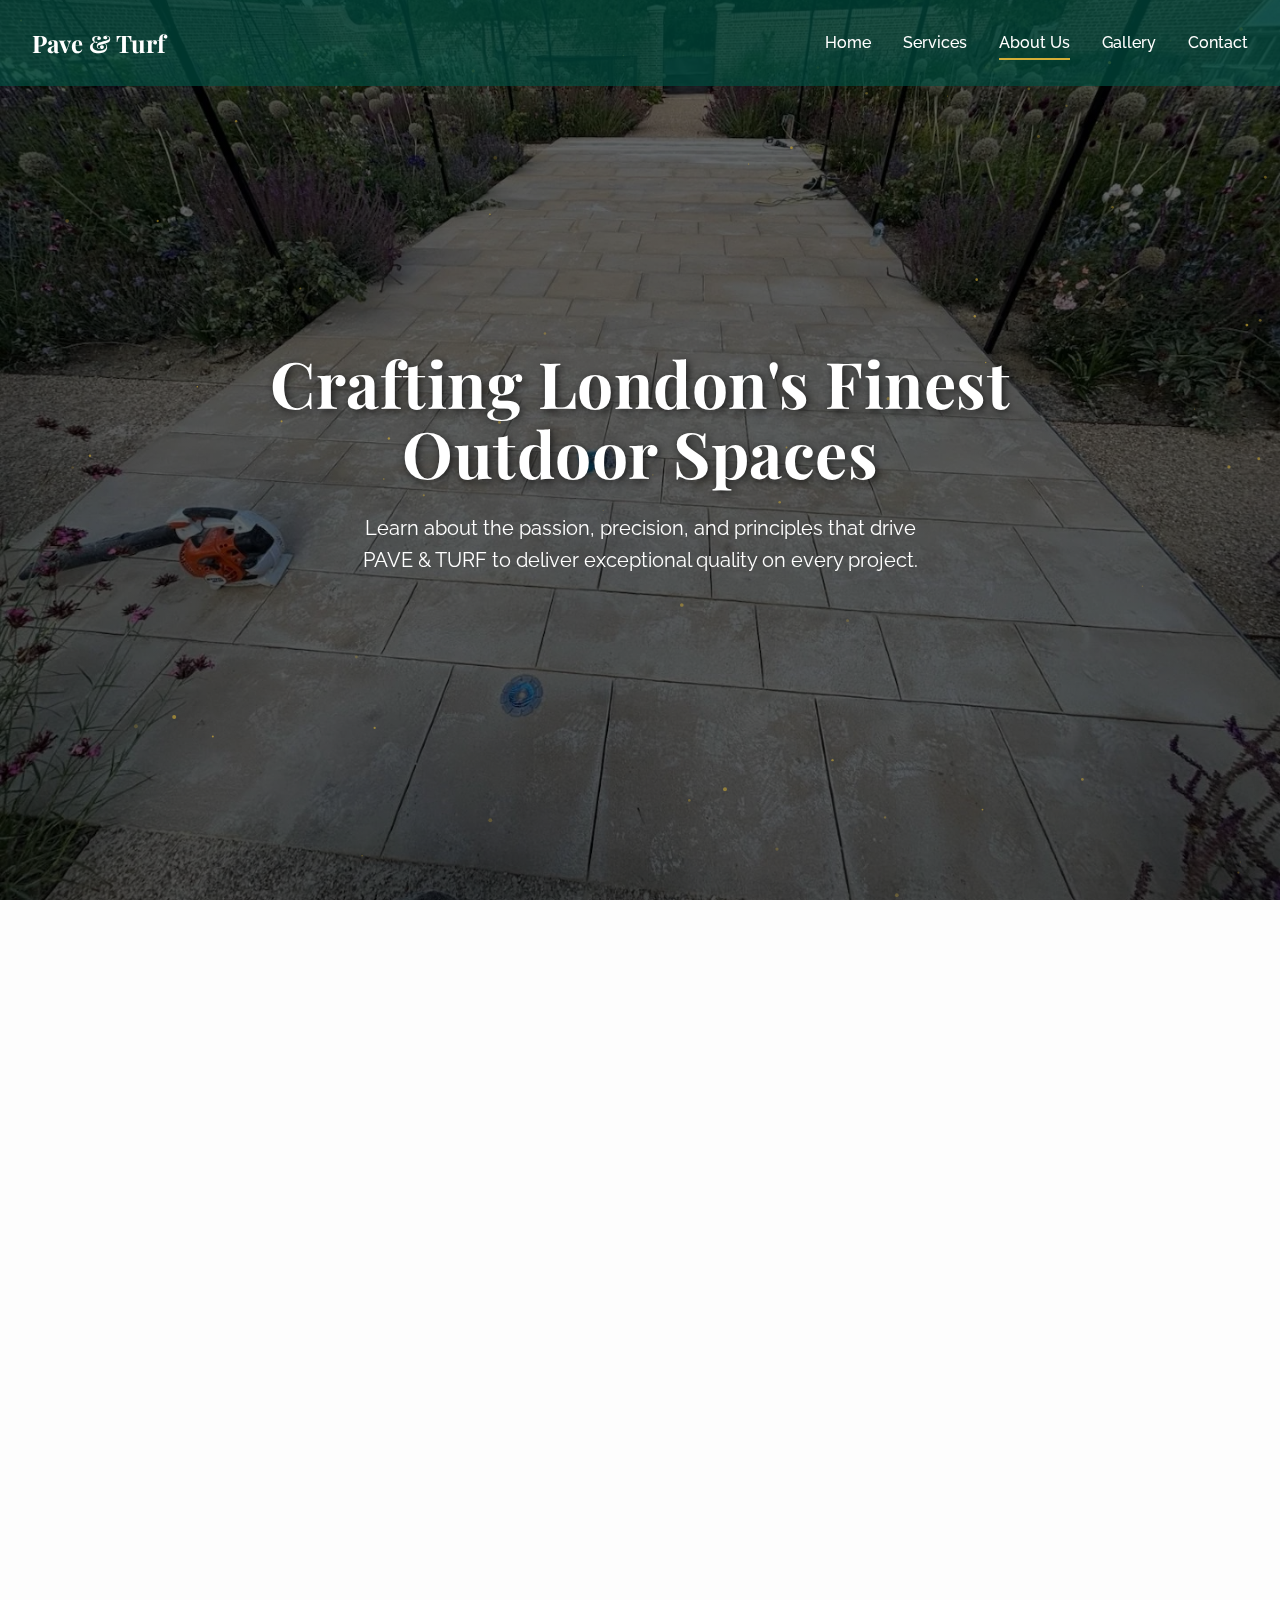
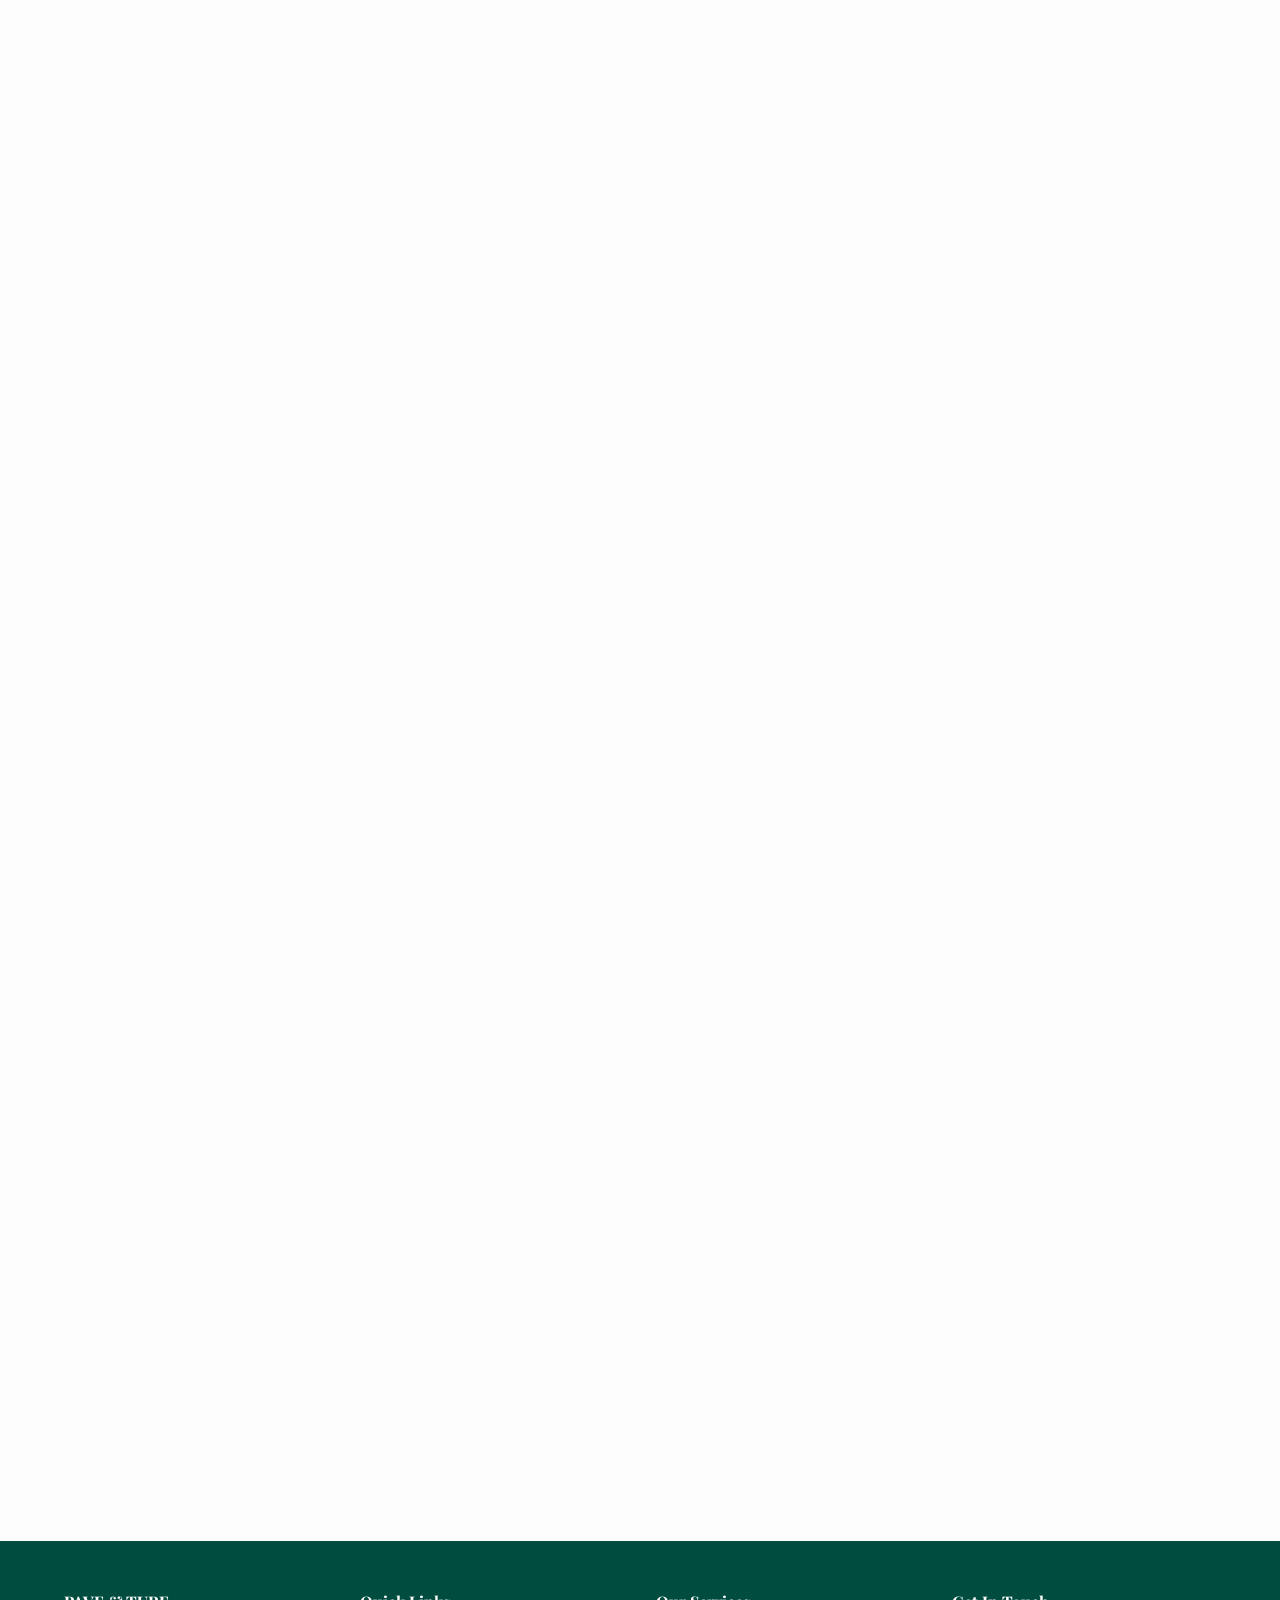
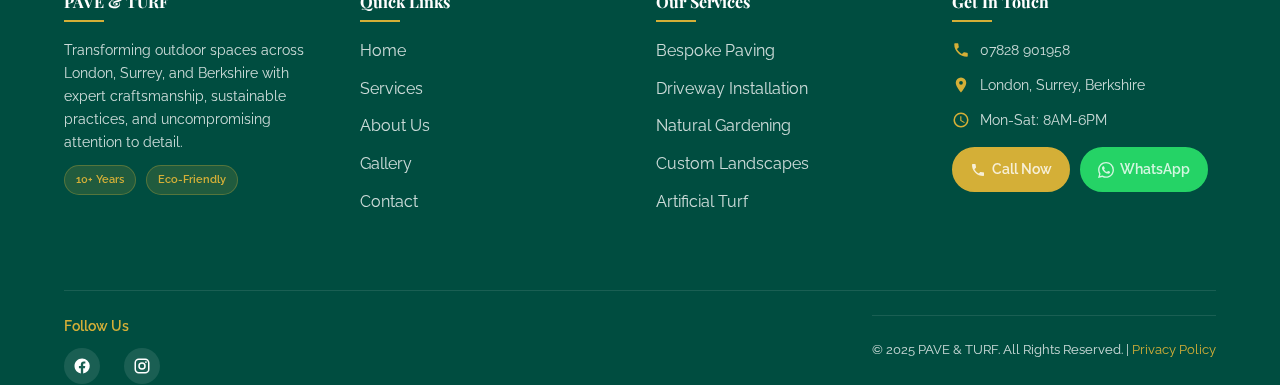
<file: about.html>
<!DOCTYPE html>
<html lang="en">
<head>
    <meta charset="UTF-8">
    <meta name="viewport" content="width=device-width, initial-scale=1.0">
    
    <!-- SEO Meta Tags -->
    <title>About PAVE & TURF | London's Premier Landscapers</title>
    <meta name="description" content="Learn about PAVE & TURF, your trusted partner for premium outdoor transformations in London and Surrey. Discover our passion for craftsmanship, sustainability, and client satisfaction.">
    <meta name="keywords" content="about PAVE & TURF, London landscapers, Surrey paving company, garden design experts, outdoor transformations">
    <meta name="author" content="PAVE & TURF">
    <meta name="robots" content="index, follow">
    <link rel="canonical" href="https://paveandturf.co.uk/about.html">

    <!-- Open Graph Meta Tags (for social sharing) -->
    <meta property="og:title" content="About PAVE & TURF | London's Premier Landscapers">
    <meta property="og:description" content="Discover the passion and expertise behind our premium outdoor transformations.">
    <meta property="og:image" content="https://paveandturf.co.uk/images/hero_background.webp">
    <meta property="og:url" content="https://paveandturf.co.uk/about.html">
    <meta property="og:type" content="website">

    <!-- Twitter Card Meta Tags -->
    <meta name="twitter:card" content="summary_large_image">
    <meta name="twitter:title" content="About PAVE & TURF | London's Premier Landscapers">
    <meta name="twitter:description" content="Discover the passion and expertise behind our premium outdoor transformations.">
    <meta name="twitter:image" content="https://paveandturf.co.uk/images/hero_background.webp">

    <!-- Google Fonts -->
    <link rel="preconnect" href="https://fonts.googleapis.com">
    <link rel="preconnect" href="https://fonts.gstatic.com" crossorigin>
    <link href="https://fonts.googleapis.com/css2?family=Playfair+Display:wght@700&family=Raleway:wght@400;500;700&display=swap" rel="stylesheet">

    <!-- Favicon -->
    <link rel="icon" href="images/pave_logo.webp" type="image/webp">

    <!-- Stylesheet -->
    <link rel="stylesheet" href="css/styles.css">

    <!-- JSON-LD Structured Data for Local Business -->
    <script type="application/ld+json">
    {
      "@context": "https://schema.org",
      "@type": "LocalBusiness",
      "name": "PAVE & TURF",
      "image": "https://paveandturf.co.uk/images/pave_logo.webp",
      "@id": "https://paveandturf.co.uk",
      "url": "https://paveandturf.co.uk",
      "telephone": "07828 901958",
      "description": "Premier paving and landscaping services in London, Surrey, and Berkshire.",
      "address": {
        "@type": "PostalAddress",
        "streetAddress": "123 Green Lane",
        "addressLocality": "London",
        "postalCode": "SW1A 0AA",
        "addressCountry": "UK"
      },
      "geo": {
        "@type": "GeoCoordinates",
        "latitude": 51.5014,
        "longitude": -0.1419
      },
      "openingHoursSpecification": {
        "@type": "OpeningHoursSpecification",
        "dayOfWeek": [
          "Monday", "Tuesday", "Wednesday", "Thursday", "Friday", "Saturday"
        ],
        "opens": "08:00",
        "closes": "18:00"
      },
      "sameAs": [
        "https://www.facebook.com/profile.php?id=61579588484773",
        "https://www.instagram.com/paveandturf"
      ] 
    }
    </script>
</head>
<body>

    
    <!-- Skip to main content for accessibility -->
    <a href="#main-content" class="skip-link" style="position: absolute; left: -9999px; z-index: 999;">Skip to main content</a>
<!-- Header -->
    <header class="site-header" id="site-header">
        <div class="header-container">
            <a href="index.html" class="logo">Pave & Turf</a>
            <nav class="main-nav" id="main-nav">
                <ul>
                    <li><a href="index.html">Home</a></li>
                    <li><a href="services.html">Services</a></li>
                    <li><a href="about.html" class="active">About Us</a></li>
                    <li><a href="gallery.html">Gallery</a></li>
                    <li><a href="contact.html">Contact</a></li>
                </ul>
            </nav>
            <button class="menu-toggle" id="menu-toggle" aria-label="Open navigation menu">
                <span class="bar"></span><span class="bar"></span><span class="bar"></span>
            </button>
        </div>
    </header>

    <main id="main-content">

        <!-- Hero Section -->
        <section class="hero" id="about-hero">
            <div class="hero-background"></div>
            <canvas id="particle-canvas"></canvas>
            <div class="hero-content container">
                <h1>Crafting London's Finest Outdoor Spaces</h1>
                <p>Learn about the passion, precision, and principles that drive PAVE & TURF to deliver exceptional quality on every project.</p>
            </div>
        </section>

        <!-- About Us Section -->
        <section class="about-section" id="about">
            <div class="container">
                <div class="about-grid">
                    
                    <!-- Our Story -->
                    <div class="about-item fade-in" id="our-story">
                        <div class="about-item-text">
                            <h3>Our Story</h3>
                            <p>At Pave & Turf, we've been transforming outdoor spaces into stunning, functional environments for over a decade. Founded with a vision to blend artistry with sustainability, our team is dedicated to delivering unparalleled craftsmanship in paving, landscaping, and garden design. Every project reflects our commitment to quality, innovation, and client satisfaction.</p>
                            <p>From quaint urban gardens to expansive estate driveways, we approach each job with precision and passion, ensuring your outdoor space is both beautiful and enduring. Our reputation is built on trust, excellence, and a deep respect for the environment.</p>
                            <ul>
                                <li>Over 10 years of industry expertise</li>
                                <li>Commitment to eco-friendly practices</li>
                                <li>Client-first approach with personalized solutions</li>
                            </ul>
                        </div>
                        <div class="about-item-image">
                            <img src="images/pave_logo.webp" alt="PAVE & TURF Logo" class="logo-image">
                        </div>
                    </div>

                    <!-- Our Values -->
                    <div class="about-item fade-in" id="values">
                         <div class="about-item-text">
                            <h3>Our Core Values</h3>
                            <p>We believe in creating outdoor spaces that not only enhance your property but also enrich your life. Our core values guide every project we undertake:</p>
                            <ul>
                                <li><strong>Excellence:</strong> Precision and quality in every detail, from material selection to final installation.</li>
                                <li><strong>Sustainability:</strong> Eco-conscious designs that preserve natural resources and promote biodiversity.</li>
                                <li><strong>Integrity:</strong> Transparent communication and honest pricing for complete client trust.</li>
                                <li><strong>Innovation:</strong> Cutting-edge techniques and creative solutions tailored to your vision.</li>
                            </ul>
                            <p>These principles ensure that every Pave & Turf project is a masterpiece of function and form.</p>
                        </div>
                        <div class="about-item-image">
                            <img src="images/project_driveway.webp" alt="A close-up of perfectly laid herringbone paving, showcasing precision">
                        </div>
                    </div>

                    <!-- Our Commitment to Sustainability -->
                    <div class="about-item fade-in" id="sustainability">
                        <div class="about-item-text">
                            <h3>Our Commitment to Sustainability</h3>
                            <p>At Pave & Turf, sustainability is at the heart of our work. We design outdoor spaces that harmonize with nature, using eco-friendly materials and practices to minimize environmental impact. From permeable paving to native plant gardens, our solutions promote biodiversity and conserve resources.</p>
                            <p>We partner with suppliers who share our commitment to sustainability, ensuring that every project contributes to a greener future. Let us create an outdoor space that’s as kind to the planet as it is beautiful.</p>
                             <ul>
                                <li>Permeable surfaces to reduce water runoff</li>
                                <li>Native plants to support local ecosystems</li>
                                <li>Efficient irrigation for water conservation</li>
                            </ul>
                        </div>
                        <div class="about-item-image">
                           <img src="images/project_garden.webp" alt="A beautiful garden with native, pollinator-friendly plants">
                        </div>
                    </div>
                </div>
            </div>
        </section>

        <!-- Call to Action Section -->
        <section class="cta-section fade-in">
            <div class="container">
                <h2>Ready to Begin Your Transformation?</h2>
                <p>Let PAVE & TURF bring your vision to life with our expert craftsmanship and commitment to quality. Contact us today for a no-obligation consultation.</p>
                <a href="#contact" class="btn btn-primary">Get a Free Consultation</a>
            </div>
        </section>

    </main>

    <!-- Footer -->
        <!-- Enhanced Footer -->
    <footer class="site-footer" id="contact">
        <div class="container">
            <div class="footer-content">
                <!-- About Column -->
                <div class="footer-column footer-about">
                    <h4>PAVE & TURF</h4>
                    <p>Transforming outdoor spaces across London, Surrey, and Berkshire with expert craftsmanship, sustainable practices, and uncompromising attention to detail.</p>
                    <div class="footer-certifications">
                        <span class="cert-badge" title="Over 10 years of excellence">10+ Years</span>
                        <span class="cert-badge" title="Eco-Friendly Materials">Eco-Friendly</span>
                    </div>
                </div>

                <!-- Quick Links -->
                <div class="footer-column">
                    <h4>Quick Links</h4>
                    <ul>
                        <li><a href="index.html">Home</a></li>
                        <li><a href="services.html">Services</a></li>
                        <li><a href="about.html">About Us</a></li>
                        <li><a href="gallery.html">Gallery</a></li>
                        <li><a href="contact.html">Contact</a></li>
                    </ul>
                </div>

                <!-- Services Column -->
                <div class="footer-column">
                    <h4>Our Services</h4>
                    <ul>
                        <li><a href="services.html">Bespoke Paving</a></li>
                        <li><a href="services.html">Driveway Installation</a></li>
                        <li><a href="services.html">Natural Gardening</a></li>
                        <li><a href="services.html">Custom Landscapes</a></li>
                        <li><a href="services.html">Artificial Turf</a></li>
                    </ul>
                </div>

                <!-- Contact Column -->
                <div class="footer-column">
                    <h4>Get In Touch</h4>
                    <ul class="footer-contact-list">
                        <li>
                            <svg viewBox="0 0 24 24" class="footer-icon" aria-hidden="true"><path d="M6.62,10.79C8.06,13.62 10.38,15.94 13.21,17.38L15.41,15.18C15.69,14.9 16.08,14.82 16.43,14.93C17.55,15.3 18.75,15.5 20,15.5A1,1 0 0,1 21,16.5V20A1,1 0 0,1 20,21A17,17 0 0,1 3,4A1,1 0 0,1 4,3H7.5A1,1 0 0,1 8.5,4C8.5,5.25 8.7,6.45 9.07,7.57C9.18,7.92 9.1,8.31 8.82,8.59L6.62,10.79Z"/></svg>
                            <a href="tel:07828901958">07828 901958</a>
                        </li>
                        <li>
                            <svg viewBox="0 0 24 24" class="footer-icon" aria-hidden="true"><path d="M12,11.5A2.5,2.5 0 0,1 9.5,9A2.5,2.5 0 0,1 12,6.5A2.5,2.5 0 0,1 14.5,9A2.5,2.5 0 0,1 12,11.5M12,2A7,7 0 0,0 5,9C5,14.25 12,22 12,22C12,22 19,14.25 19,9A7,7 0 0,0 12,2Z"/></svg>
                            <span>London, Surrey, Berkshire</span>
                        </li>
                        <li>
                            <svg viewBox="0 0 24 24" class="footer-icon" aria-hidden="true"><path d="M12,20A8,8 0 0,0 20,12A8,8 0 0,0 12,4A8,8 0 0,0 4,12A8,8 0 0,0 12,20M12,2A10,10 0 0,1 22,12A10,10 0 0,1 12,22C6.47,22 2,17.5 2,12A10,10 0 0,1 12,2M12.5,7V12.25L17,14.92L16.25,16.15L11,13V7H12.5Z"/></svg>
                            <span>Mon-Sat: 8AM-6PM</span>
                        </li>
                    </ul>
                    <div class="footer-cta-buttons">
                        <a href="tel:07828901958" class="btn-footer-cta" aria-label="Call us now">
                            <svg viewBox="0 0 24 24" aria-hidden="true"><path d="M6.62,10.79C8.06,13.62 10.38,15.94 13.21,17.38L15.41,15.18C15.69,14.9 16.08,14.82 16.43,14.93C17.55,15.3 18.75,15.5 20,15.5A1,1 0 0,1 21,16.5V20A1,1 0 0,1 20,21A17,17 0 0,1 3,4A1,1 0 0,1 4,3H7.5A1,1 0 0,1 8.5,4C8.5,5.25 8.7,6.45 9.07,7.57C9.18,7.92 9.1,8.31 8.82,8.59L6.62,10.79Z"/></svg>
                            Call Now
                        </a>
                        <a href="https://wa.me/447828901958" target="_blank" rel="noopener noreferrer" class="btn-footer-cta btn-whatsapp" aria-label="Message us on WhatsApp">
                            <svg viewBox="0 0 24 24" aria-hidden="true"><path d="M17.472 14.382c-.297-.149-1.758-.867-2.03-.967-.273-.099-.471-.148-.67.15-.197.297-.767.966-.94 1.164-.173.199-.347.223-.644.075-.297-.15-1.255-.463-2.39-1.475-.883-.788-1.48-1.761-1.653-2.059-.173-.297-.018-.458.13-.606.134-.133.298-.347.446-.52.149-.174.198-.298.298-.497.099-.198.05-.371-.025-.52-.075-.149-.669-1.612-.916-2.207-.242-.579-.487-.5-.669-.51-.173-.008-.371-.01-.57-.01-.198 0-.52.074-.792.372-.272.297-1.04 1.016-1.04 2.479 0 1.462 1.065 2.875 1.213 3.074.149.198 2.096 3.2 5.077 4.487.709.306 1.262.489 1.694.625.712.227 1.36.195 1.871.118.571-.085 1.758-.719 2.006-1.413.248-.694.248-1.289.173-1.413-.074-.124-.272-.198-.57-.347m-5.421 7.403h-.004a9.87 9.87 0 01-5.031-1.378l-.361-.214-3.741.982.998-3.648-.235-.374a9.86 9.86 0 01-1.51-5.26c.001-5.45 4.436-9.884 9.888-9.884 2.64 0 5.122 1.03 6.988 2.898a9.825 9.825 0 012.893 6.994c-.003 5.45-4.437 9.884-9.885 9.884m8.413-18.297A11.815 11.815 0 0012.05 0C5.495 0 .16 5.335.157 11.892c0 2.096.547 4.142 1.588 5.945L.057 24l6.305-1.654a11.882 11.882 0 005.683 1.448h.005c6.554 0 11.89-5.335 11.893-11.893a11.821 11.821 0 00-3.48-8.413Z"/></svg>
                            WhatsApp
                        </a>
                    </div>
                </div>
            </div>

            <!-- Social & Bottom Bar -->
            <div class="footer-bottom-wrapper">
                <div class="footer-social">
                    <h5>Follow Us</h5>
                    <div class="social-links">
                        <a href="https://www.facebook.com/profile.php?id=61579588484773" target="_blank" rel="noopener noreferrer" aria-label="Follow us on Facebook" class="social-link">
                            <svg viewBox="0 0 24 24" aria-hidden="true"><path d="M12 2.04C6.5 2.04 2 6.53 2 12.06C2 17.06 5.66 21.21 10.44 21.96V14.96H7.9V12.06H10.44V9.81C10.44 7.31 11.93 5.96 14.22 5.96C15.31 5.96 16.45 6.15 16.45 6.15V8.62H15.19C13.95 8.62 13.56 9.39 13.56 10.18V12.06H16.34L15.89 14.96H13.56V21.96A10 10 0 0 0 12 2.04z"/></svg>
                        </a>
                        <a href="https://www.instagram.com/paveandturf" target="_blank" rel="noopener noreferrer" aria-label="Follow us on Instagram" class="social-link">
                            <svg viewBox="0 0 24 24" aria-hidden="true"><path d="M7.8,2H16.2C19.4,2 22,4.6 22,7.8V16.2A5.8,5.8 0 0,1 16.2,22H7.8C4.6,22 2,19.4 2,16.2V7.8A5.8,5.8 0 0,1 7.8,2M7.6,4A3.6,3.6 0 0,0 4,7.6V16.4C4,18.39 5.61,20 7.6,20H16.4A3.6,3.6 0 0,0 20,16.4V7.6C20,5.61 18.39,4 16.4,4H7.6M17.25,5.5A1.25,1.25 0 0,1 18.5,6.75A1.25,1.25 0 0,1 17.25,8A1.25,1.25 0 0,1 16,6.75A1.25,1.25 0 0,1 17.25,5.5M12,7A5,5 0 0,1 17,12A5,5 0 0,1 12,17A5,5 0 0,1 7,12A5,5 0 0,1 12,7M12,9A3,3 0 0,0 9,12A3,3 0 0,0 12,15A3,3 0 0,0 15,12A3,3 0 0,0 12,9Z"/></svg>
                        </a>
                    </div>
                </div>
                <div class="footer-bottom">
                    <p>&copy; 2025 PAVE & TURF. All Rights Reserved. | <a href="#" aria-label="Privacy Policy">Privacy Policy</a></p>
                </div>
            </div>
        </div>
    </footer>

    <!-- JavaScript -->
    <script src="js/scripts.js"></script>
</body>
</html>
</file>
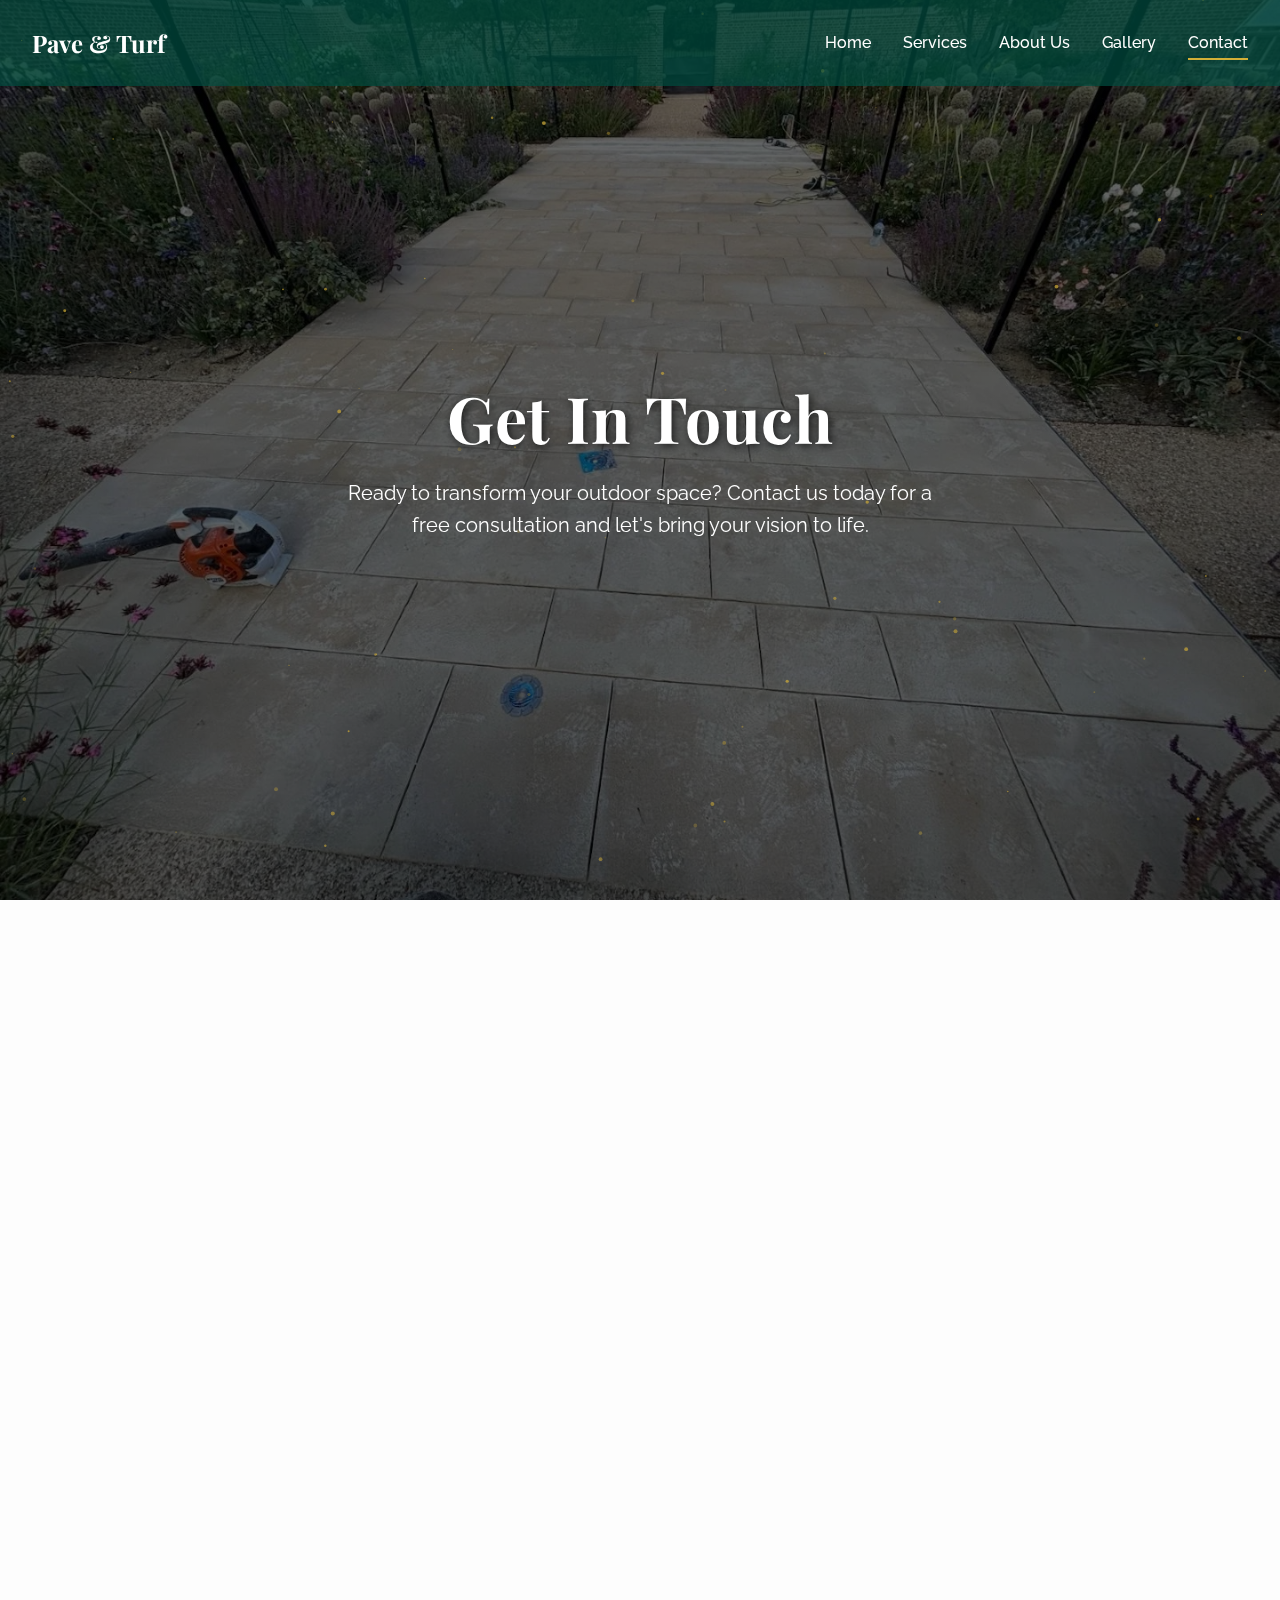
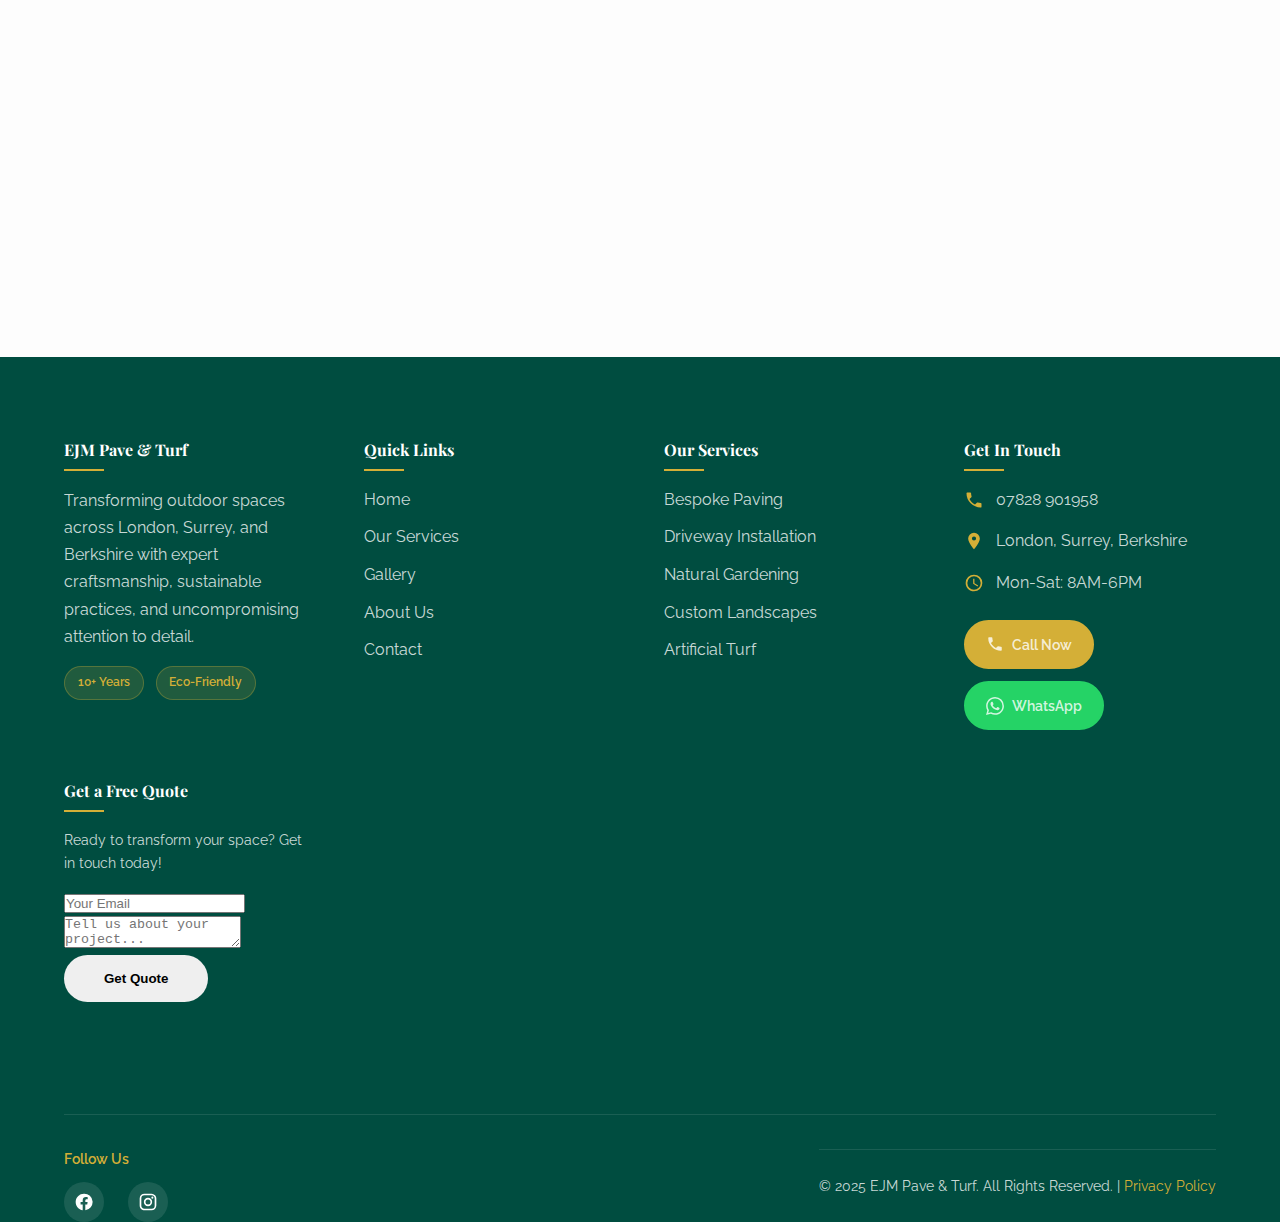
<file: contact.html>
<!DOCTYPE html>
<html lang="en">
<head>
    <meta charset="UTF-8">
    <meta name="viewport" content="width=device-width, initial-scale=1.0">

    <!-- SEO Meta Tags -->
    <title>Contact EJM Pave & Turf | Get Your Free Consultation</title>
    <meta name="description" content="Get in touch with EJM Pave & Turf for a free consultation. Contact us for premium paving, driveways, gardening, and landscaping services in London and Surrey.">
    <meta name="keywords" content="contact Pave & Turf, free consultation, paving quote, landscaping quote London">
    <meta name="author" content="EJM Pave & Turf">
    <meta name="robots" content="index, follow">
    <link rel="canonical" href="https://paveandturf.co.uk/contact.html">

    <!-- Open Graph Meta Tags -->
    <meta property="og:title" content="Contact EJM Pave & Turf">
    <meta property="og:description" content="Get your free consultation today for premium outdoor transformations.">
    <meta property="og:image" content="https://paveandturf.co.uk/hero_background.webp">
    <meta property="og:url" content="https://paveandturf.co.uk/contact.html">
    <meta property="og:type" content="website">

    <!-- Twitter Card Meta Tags -->
    <meta name="twitter:card" content="summary_large_image">
    <meta name="twitter:title" content="Contact EJM Pave & Turf">
    <meta name="twitter:description" content="Get your free consultation today for premium outdoor transformations.">
    <meta name="twitter:image" content="https://paveandturf.co.uk/hero_background.webp">

    <!-- Google Fonts -->
    <link rel="preconnect" href="https://fonts.googleapis.com">
    <link rel="preconnect" href="https://fonts.gstatic.com" crossorigin>
    <link href="https://fonts.googleapis.com/css2?family=Playfair+Display:wght@700&family=Raleway:wght@400;500;700&display=swap" rel="stylesheet">

    <!-- Favicon -->
    <link rel="icon" href="pave_logo.webp" type="image/webp">

    <!-- JSON-LD Structured Data -->
    <script type="application/ld+json">
    {
      "@context": "https://schema.org",
      "@type": "LocalBusiness",
      "name": "EJM Pave & Turf",
      "image": "https://paveandturf.co.uk/pave_logo.webp",
      "@id": "https://paveandturf.co.uk",
      "url": "https://paveandturf.co.uk",
      "telephone": "07828 901958",
      "description": "Premier paving and landscaping services in London, Surrey, and Berkshire.",
      "address": {
        "@type": "PostalAddress",
        "streetAddress": "123 Green Lane",
        "addressLocality": "London",
        "postalCode": "SW1A 0AA",
        "addressCountry": "UK"
      },
      "geo": {
        "@type": "GeoCoordinates",
        "latitude": 51.5014,
        "longitude": -0.1419
      },
      "openingHoursSpecification": {
        "@type": "OpeningHoursSpecification",
        "dayOfWeek": ["Monday", "Tuesday", "Wednesday", "Thursday", "Friday", "Saturday"],
        "opens": "08:00",
        "closes": "18:00"
      },
      "sameAs": [
        "https://www.facebook.com/profile.php?id=61579588484773",
        "https://www.instagram.com/paveandturf"
      ]
    }
    </script>

    <style>
        :root {
            --color-primary-dark: #004d40;
            --color-primary-light: #008080;
            --color-secondary-gray: #5d5d5d;
            --color-accent-gold: #d4af37;
            --color-background: #fdfdfd;
            --color-text: #333;
            --font-heading: 'Playfair Display', serif;
            --font-body: 'Raleway', sans-serif;
            --transition-fast: 0.3s ease;
            --transition-slow: 0.6s ease;
        }

        *, *::before, *::after { box-sizing: border-box; margin: 0; padding: 0; }
        html { scroll-behavior: smooth; font-size: 16px; }
        body {
            font-family: var(--font-body);
            background-color: var(--color-background);
            color: var(--color-text);
            line-height: 1.6;
            overflow-x: hidden;
            -webkit-font-smoothing: antialiased;
            -moz-osx-font-smoothing: grayscale;
        }

        @media (prefers-reduced-motion: reduce) {
            html { scroll-behavior: auto; }
            *, *::before, *::after {
                animation-duration: 0.01ms !important;
                animation-iteration-count: 1 !important;
                transition-duration: 0.01ms !important;
                scroll-behavior: auto !important;
            }
        }

        body::-webkit-scrollbar { width: 8px; }
        body::-webkit-scrollbar-track { background: #f1f1f1; }
        body::-webkit-scrollbar-thumb { background: var(--color-primary-light); border-radius: 4px; }
        body::-webkit-scrollbar-thumb:hover { background: var(--color-primary-dark); }

        .container { width: 90%; max-width: 1200px; margin: 0 auto; }

        h1, h2, h3 {
            font-family: var(--font-heading);
            color: var(--color-primary-dark);
            font-weight: 700;
            letter-spacing: 0.5px;
        }

        h1 { font-size: clamp(2.5rem, 5vw, 4.5rem); line-height: 1.1; }
        h2 { font-size: clamp(2rem, 4vw, 3rem); margin-bottom: 2rem; }
        h3 { font-size: clamp(1.25rem, 2.5vw, 1.5rem); }

        .btn {
            display: inline-block;
            padding: 1rem 2.5rem;
            border-radius: 50px;
            text-decoration: none;
            font-weight: 700;
            transition: all var(--transition-fast);
            position: relative;
            overflow: hidden;
            z-index: 1;
            border: none;
            cursor: pointer;
        }
        .btn-primary {
            background-color: var(--color-accent-gold);
            color: var(--color-primary-dark);
            border: 2px solid var(--color-accent-gold);
        }
        .btn-primary::before {
            content: '';
            position: absolute;
            top: 0; left: 0; width: 100%; height: 100%;
            background-color: var(--color-primary-dark);
            transform: translateX(-100%);
            transition: transform var(--transition-fast);
            z-index: -1;
        }
        .btn-primary:hover { color: white; }
        .btn-primary:hover::before { transform: translateX(0); }

        /* Touch feedback for mobile */
        @media (hover: none) and (pointer: coarse) {
            .btn:active { transform: scale(0.97); }
        }

        .fade-in {
            opacity: 0;
            transform: translateY(30px);
            transition: opacity var(--transition-slow), transform var(--transition-slow);
        }
        .fade-in.is-visible { opacity: 1; transform: translateY(0); }

        .site-header {
            position: fixed;
            top: 0; left: 0; width: 100%;
            padding: 1.5rem 0;
            z-index: 1000;
            background-color: rgba(0, 77, 64, 0.7);
            transition: background-color var(--transition-fast), padding var(--transition-fast);
        }
        .site-header.scrolled {
            background-color: rgba(0, 77, 64, 0.9);
            backdrop-filter: blur(10px);
            padding: 1rem 0;
        }
        .header-container {
            display: flex;
            justify-content: space-between;
            align-items: center;
            width: 95%; max-width: 1400px;
            margin: 0 auto;
        }
        .logo {
            font-family: var(--font-heading);
            font-size: 1.5rem;
            color: white;
            text-decoration: none;
            font-weight: 700;
        }
        .main-nav ul { list-style: none; display: flex; gap: 2rem; }
        .main-nav a {
            color: white;
            text-decoration: none;
            font-weight: 500;
            position: relative;
            padding: 0.5rem 0;
        }
        .main-nav a::after {
            content: '';
            position: absolute;
            bottom: 0; left: 0;
            width: 0; height: 2px;
            background-color: var(--color-accent-gold);
            transition: width var(--transition-fast);
        }
        .main-nav a:hover::after, .main-nav a.active::after { width: 100%; }
        .menu-toggle { display: none; background: none; border: none; cursor: pointer; z-index: 1001; }
        .menu-toggle .bar {
            display: block;
            width: 25px; height: 3px;
            margin: 5px auto;
            background-color: white;
            transition: all 0.3s ease-in-out;
        }

        .hero {
            position: relative;
            min-height: 100vh;
            display: flex;
            align-items: center;
            justify-content: center;
            text-align: center;
            color: white;
            overflow: hidden;
            padding: 8rem 0 4rem;
        }
        .hero-background {
            position: absolute;
            top: 0; left: 0; width: 100%; height: 100%;
            background-image: linear-gradient(rgba(0, 0, 0, 0.6), rgba(0, 0, 0, 0.6)), url('hero_background.webp');
            background-size: cover;
            background-position: center;
            background-attachment: fixed;
            z-index: -2;
        }
        #particle-canvas { position: absolute; top: 0; left: 0; width: 100%; height: 100%; z-index: -1; }
        .hero-content { max-width: 800px; animation: fadeIn 1.5s ease-out; }
        .hero h1 { color: white; text-shadow: 2px 2px 8px rgba(0,0,0,0.7); }
        .hero p {
            font-size: 1.25rem;
            margin: 1.5rem auto 2.5rem;
            max-width: 600px;
        }
        @keyframes fadeIn {
            from { opacity: 0; transform: translateY(20px); }
            to { opacity: 1; transform: translateY(0); }
        }

        .contact-section { padding: 6rem 0; background-color: var(--color-background); }
        .contact-grid { display: grid; grid-template-columns: 1fr; gap: 4rem; margin-top: 3rem; }

        @media (min-width: 768px) {
            .contact-grid { grid-template-columns: 1fr 1fr; }
        }

        .contact-info { background: white; padding: 3rem; border-radius: 15px; box-shadow: 0 10px 30px rgba(0,0,0,0.1); }
        .contact-info h3 { margin-bottom: 2rem; }
        .info-item { display: flex; align-items: flex-start; margin-bottom: 2rem; }
        .info-icon {
            width: 40px;
            height: 40px;
            background: var(--color-primary-light);
            border-radius: 50%;
            display: flex;
            align-items: center;
            justify-content: center;
            margin-right: 1.5rem;
            flex-shrink: 0;
        }
        .info-icon svg { width: 20px; height: 20px; fill: white; }
        .info-text h4 { color: var(--color-primary-dark); margin-bottom: 0.5rem; }
        .info-text a { color: var(--color-text); text-decoration: none; transition: color 0.3s; }
        .info-text a:hover { color: var(--color-primary-light); }

        .contact-form { background: white; padding: 3rem; border-radius: 15px; box-shadow: 0 10px 30px rgba(0,0,0,0.1); }
        .contact-form h3 { margin-bottom: 2rem; }
        .form-group { margin-bottom: 1.5rem; }
        .form-group label {
            display: block;
            margin-bottom: 0.5rem;
            font-weight: 500;
            color: var(--color-primary-dark);
        }
        .form-group input,
        .form-group textarea {
            width: 100%;
            padding: 0.75rem;
            border: 1px solid #ddd;
            border-radius: 5px;
            font-family: var(--font-body);
            font-size: 1rem;
            transition: border-color 0.3s;
        }
        .form-group input:focus,
        .form-group textarea:focus {
            outline: none;
            border-color: var(--color-primary-light);
        }
        .form-group textarea { resize: vertical; min-height: 150px; }

        #form-result {
            margin-top: 1rem;
            padding: 0.75rem;
            border-radius: 5px;
            display: none;
            font-weight: 500;
        }
        #form-result.success {
            background: #d4edda;
            color: #155724;
            border: 1px solid #c3e6cb;
        }
        #form-result.error {
            background: #f8d7da;
            color: #721c24;
            border: 1px solid #f5c6cb;
        }

        .site-footer {
            background-color: var(--color-primary-dark);
            color: rgba(255, 255, 255, 0.8);
            padding-top: 5rem;
        }
        .footer-content {
            display: grid;
            grid-template-columns: repeat(auto-fit, minmax(250px, 1fr));
            gap: 3rem;
            padding-bottom: 4rem;
        }
        .footer-column h4 {
            color: white;
            font-family: var(--font-heading);
            margin-bottom: 1.5rem;
            position: relative;
        }
        .footer-column h4::after {
            content: '';
            position: absolute;
            left: 0; bottom: -8px;
            width: 40px; height: 2px;
            background-color: var(--color-accent-gold);
        }
        .footer-column ul { list-style: none; }
        .footer-column li { margin-bottom: 0.75rem; }
        .footer-column a {
            color: rgba(255, 255, 255, 0.8);
            text-decoration: none;
            transition: color var(--transition-fast);
        }
        .footer-column a:hover { color: var(--color-accent-gold); }
        .social-links { display: flex; gap: 1.5rem; align-items: center; }
        .social-links a { color: rgba(255, 255, 255, 0.8); transition: color var(--transition-fast); }
        .social-links a:hover { color: white; }
        .social-links svg { width: 24px; height: 24px; fill: currentColor; }

        .footer-bottom {
            border-top: 1px solid rgba(255, 255, 255, 0.1);
            text-align: center;
            padding: 1.5rem 0;
            font-size: 0.9rem;
        }

        /* Enhanced Footer Styles */
        .footer-about p { margin-bottom: 1rem; line-height: 1.7; }
        .footer-certifications { display: flex; gap: 0.75rem; margin-top: 1rem; flex-wrap: wrap; }
        .cert-badge {
            background: rgba(212, 175, 55, 0.15);
            color: var(--color-accent-gold);
            padding: 0.4rem 0.8rem;
            border-radius: 20px;
            font-size: 0.75rem;
            font-weight: 600;
            border: 1px solid rgba(212, 175, 55, 0.3);
        }
        .footer-contact-list { list-style: none; }
        .footer-contact-list li {
            display: flex;
            align-items: center;
            gap: 0.75rem;
            margin-bottom: 1rem;
        }
        .footer-icon { width: 20px; height: 20px; fill: var(--color-accent-gold); flex-shrink: 0; }
        .footer-cta-buttons {
            display: flex;
            gap: 0.75rem;
            margin-top: 1.5rem;
            flex-wrap: wrap;
        }
        .btn-footer-cta {
            display: inline-flex;
            align-items: center;
            gap: 0.5rem;
            padding: 0.7rem 1.25rem;
            background: var(--color-accent-gold);
            color: var(--color-primary-dark);
            text-decoration: none;
            border-radius: 30px;
            font-weight: 600;
            font-size: 0.9rem;
            transition: all 0.3s ease;
            border: 2px solid var(--color-accent-gold);
        }
        .btn-footer-cta svg { width: 18px; height: 18px; fill: currentColor; }
        .btn-footer-cta:hover {
            background: transparent;
            color: var(--color-accent-gold);
            transform: translateY(-2px);
        }
        .btn-whatsapp { background: #25D366; border-color: #25D366; color: white; }
        .btn-whatsapp:hover { background: transparent; color: #25D366; border-color: #25D366; }
        .footer-newsletter p { margin-bottom: 1rem; font-size: 0.9rem; }
        .footer-bottom-wrapper {
            margin-top: 3rem;
            padding-top: 2rem;
            border-top: 1px solid rgba(255, 255, 255, 0.1);
            display: flex;
            justify-content: space-between;
            align-items: center;
            flex-wrap: wrap;
            gap: 1.5rem;
        }
        .footer-social h5 {
            color: var(--color-accent-gold);
            font-family: var(--font-body);
            font-size: 0.9rem;
            font-weight: 600;
            margin-bottom: 0.75rem;
        }
        .social-link {
            display: inline-flex;
            align-items: center;
            justify-content: center;
            width: 40px;
            height: 40px;
            background: rgba(255, 255, 255, 0.1);
            border-radius: 50%;
            transition: all 0.3s ease;
        }
        .social-link svg { width: 20px; height: 20px; fill: white; }
        .social-link:hover {
            background: var(--color-accent-gold);
            transform: translateY(-3px);
        }
        .footer-bottom a { color: var(--color-accent-gold); text-decoration: none; }
        .footer-bottom a:hover { text-decoration: underline; }

        /* ------------------- */
        /* --- Responsive Design --- */
        /* ------------------- */
        
        /* Tablet View */

        

        @media (max-width: 768px) {
            .menu-toggle { display: block; }
            .main-nav {
                position: fixed; top: 0; right: 0;
                width: 100%; height: 100vh;
                background: var(--color-primary-dark);
                flex-direction: column;
                justify-content: center; align-items: center;
                transform: translateX(100%);
                transition: transform 0.4s ease-in-out;
            }
            .main-nav.active { transform: translateX(0); }
            .main-nav ul { flex-direction: column; text-align: center; gap: 2.5rem; }
            .main-nav a { font-size: 1.5rem; }
            .menu-toggle.active .bar:nth-child(2) { opacity: 0; }
            .menu-toggle.active .bar:nth-child(1) { transform: translateY(8px) rotate(45deg); }
            .menu-toggle.active .bar:nth-child(3) { transform: translateY(-8px) rotate(-45deg); }
            .hero-background { background-attachment: scroll; }
        }
    </style>
</head>
<body>

    
    <!-- Skip to main content for accessibility -->
    <a href="#main-content" class="skip-link" style="position: absolute; left: -9999px; z-index: 999;">Skip to main content</a>
<header class="site-header" id="site-header">
        <div class="header-container">
            <a href="index.html" class="logo">Pave & Turf</a>
            <nav class="main-nav" id="main-nav">
                <ul>
                    <li><a href="index.html">Home</a></li>
                    <li><a href="services.html">Services</a></li>
                    <li><a href="about.html">About Us</a></li>
                    <li><a href="gallery.html">Gallery</a></li>
                    <li><a href="contact.html" class="active">Contact</a></li>
                </ul>
            </nav>
            <button class="menu-toggle" id="menu-toggle" aria-label="Open navigation menu">
                <span class="bar"></span><span class="bar"></span><span class="bar"></span>
            </button>
        </div>
    </header>

    <main id="main-content">
        <section class="hero">
            <div class="hero-background"></div>
            <canvas id="particle-canvas"></canvas>
            <div class="hero-content container">
                <h1>Get In Touch</h1>
                <p>Ready to transform your outdoor space? Contact us today for a free consultation and let's bring your vision to life.</p>
            </div>
        </section>

        <section class="contact-section">
            <div class="container">
                <h2 class="fade-in" style="text-align: center;">Contact EJM Pave & Turf</h2>
                <div class="contact-grid">
                    <div class="contact-info fade-in">
                        <h3>Get In Touch</h3>
                        <div class="info-item">
                            <div class="info-icon">
                                <svg viewBox="0 0 24 24"><path d="M6.62,10.79C8.06,13.62 10.38,15.94 13.21,17.38L15.41,15.18C15.69,14.9 16.08,14.82 16.43,14.93C17.55,15.3 18.75,15.5 20,15.5A1,1 0 0,1 21,16.5V20A1,1 0 0,1 20,21A17,17 0 0,1 3,4A1,1 0 0,1 4,3H7.5A1,1 0 0,1 8.5,4C8.5,5.25 8.7,6.45 9.07,7.57C9.18,7.92 9.1,8.31 8.82,8.59L6.62,10.79Z"/></svg>
                            </div>
                            <div class="info-text">
                                <h4>Phone</h4>
                                <a href="tel:07828901958">07828 901958</a>
                            </div>
                        </div>
                        <div class="info-item">
                            <div class="info-icon">
                                <svg viewBox="0 0 24 24"><path d="M12,11.5A2.5,2.5 0 0,1 9.5,9A2.5,2.5 0 0,1 12,6.5A2.5,2.5 0 0,1 14.5,9A2.5,2.5 0 0,1 12,11.5M12,2A7,7 0 0,0 5,9C5,14.25 12,22 12,22C12,22 19,14.25 19,9A7,7 0 0,0 12,2Z"/></svg>
                            </div>
                            <div class="info-text">
                                <h4>Service Areas</h4>
                                <p>London, Surrey, Berkshire</p>
                            </div>
                        </div>
                        <div class="info-item">
                            <div class="info-icon">
                                <svg viewBox="0 0 24 24"><path d="M12,20A8,8 0 0,0 20,12A8,8 0 0,0 12,4A8,8 0 0,0 4,12A8,8 0 0,0 12,20M12,2A10,10 0 0,1 22,12A10,10 0 0,1 12,22C6.47,22 2,17.5 2,12A10,10 0 0,1 12,2M12.5,7V12.25L17,14.92L16.25,16.15L11,13V7H12.5Z"/></svg>
                            </div>
                            <div class="info-text">
                                <h4>Opening Hours</h4>
                                <p>Monday - Saturday: 8:00 AM - 6:00 PM</p>
                                <p>Sunday: Closed</p>
                            </div>
                        </div>
                        <div class="info-item">
                            <div class="info-icon">
                                <svg viewBox="0 0 24 24"><path d="M12,15.5A3.5,3.5 0 0,1 8.5,12A3.5,3.5 0 0,1 12,8.5A3.5,3.5 0 0,1 15.5,12A3.5,3.5 0 0,1 12,15.5M19.43,12.97C19.47,12.65 19.5,12.33 19.5,12C19.5,11.67 19.47,11.34 19.43,11L21.54,9.37C21.73,9.22 21.78,8.95 21.66,8.73L19.66,5.27C19.54,5.05 19.27,4.96 19.05,5.05L16.56,6.05C16.04,5.66 15.5,5.32 14.87,5.07L14.5,2.42C14.46,2.18 14.25,2 14,2H10C9.75,2 9.54,2.18 9.5,2.42L9.13,5.07C8.5,5.32 7.96,5.66 7.44,6.05L4.95,5.05C4.73,4.96 4.46,5.05 4.34,5.27L2.34,8.73C2.21,8.95 2.27,9.22 2.46,9.37L4.57,11C4.53,11.34 4.5,11.67 4.5,12C4.5,12.33 4.53,12.65 4.57,12.97L2.46,14.63C2.27,14.78 2.21,15.05 2.34,15.27L4.34,18.73C4.46,18.95 4.73,19.03 4.95,18.95L7.44,17.94C7.96,18.34 8.5,18.68 9.13,18.93L9.5,21.58C9.54,21.82 9.75,22 10,22H14C14.25,22 14.46,21.82 14.5,21.58L14.87,18.93C15.5,18.67 16.04,18.34 16.56,17.94L19.05,18.95C19.27,19.03 19.54,18.95 19.66,18.73L21.66,15.27C21.78,15.05 21.73,14.78 21.54,14.63L19.43,12.97Z"/></svg>
                            </div>
                            <div class="info-text">
                                <h4>Follow Us</h4>
                                <div class="social-links" style="display: flex; gap: 1rem; margin-top: 0.5rem;">
                                    <a href="https://www.facebook.com/profile.php?id=61579588484773" target="_blank" rel="noopener noreferrer" aria-label="Facebook">
                                        <svg viewBox="0 0 24 24" style="width: 24px; height: 24px;"><path d="M12 2.04C6.5 2.04 2 6.53 2 12.06C2 17.06 5.66 21.21 10.44 21.96V14.96H7.9V12.06H10.44V9.81C10.44 7.31 11.93 5.96 14.22 5.96C15.31 5.96 16.45 6.15 16.45 6.15V8.62H15.19C13.95 8.62 13.56 9.39 13.56 10.18V12.06H16.34L15.89 14.96H13.56V21.96A10 10 0 0 0 12 2.04z"/></svg>
                                    </a>
                                    <a href="https://www.instagram.com/paveandturf" target="_blank" rel="noopener noreferrer" aria-label="Instagram">
                                        <svg viewBox="0 0 24 24" style="width: 24px; height: 24px;"><path d="M7.8,2H16.2C19.4,2 22,4.6 22,7.8V16.2A5.8,5.8 0 0,1 16.2,22H7.8C4.6,22 2,19.4 2,16.2V7.8A5.8,5.8 0 0,1 7.8,2M7.6,4A3.6,3.6 0 0,0 4,7.6V16.4C4,18.39 5.61,20 7.6,20H16.4A3.6,3.6 0 0,0 20,16.4V7.6C20,5.61 18.39,4 16.4,4H7.6M17.25,5.5A1.25,1.25 0 0,1 18.5,6.75A1.25,1.25 0 0,1 17.25,8A1.25,1.25 0 0,1 16,6.75A1.25,1.25 0 0,1 17.25,5.5M12,7A5,5 0 0,1 17,12A5,5 0 0,1 12,17A5,5 0 0,1 7,12A5,5 0 0,1 12,7M12,9A3,3 0 0,0 9,12A3,3 0 0,0 12,15A3,3 0 0,0 15,12A3,3 0 0,0 12,9Z" /></svg>
                                    </a>
                                </div>
                            </div>
                        </div>
                    </div>

                    <div class="contact-form fade-in">
                        <h3>Send Us a Message</h3>
                        <form id="contact-form" action="https://api.web3forms.com/submit" method="POST">
                            <input type="hidden" name="access_key" value="YOUR_ACCESS_KEY_HERE">
                            <input type="hidden" name="subject" value="New Contact Form Submission from EJM Pave & Turf">

                            <div class="form-group">
                                <label for="name">Full Name *</label>
                                <input type="text" id="name" name="name" required>
                            </div>

                            <div class="form-group">
                                <label for="email">Email Address *</label>
                                <input type="email" id="email" name="email" required>
                            </div>

                            <div class="form-group">
                                <label for="phone">Phone Number</label>
                                <input type="tel" id="phone" name="phone">
                            </div>

                            <div class="form-group">
                                <label for="message">Your Message *</label>
                                <textarea id="message" name="message" required></textarea>
                            </div>

                            <button type="submit" class="btn btn-primary">Send Message</button>
                            <div id="form-result"></div>
                        </form>
                    </div>
                </div>
            </div>
        </section>
    </main>

    <!-- Enhanced Footer -->
    <footer class="site-footer" id="contact">
        <div class="container">
            <div class="footer-content">
                <!-- About Column -->
                <div class="footer-column footer-about">
                    <h4>EJM Pave & Turf</h4>
                    <p>Transforming outdoor spaces across London, Surrey, and Berkshire with expert craftsmanship, sustainable practices, and uncompromising attention to detail.</p>
                    <div class="footer-certifications">
                        <span class="cert-badge" title="Over 10 years of excellence">10+ Years</span>
                        <span class="cert-badge" title="Eco-Friendly Materials">Eco-Friendly</span>
                    </div>
                </div>

                <!-- Quick Links -->
                <div class="footer-column">
                    <h4>Quick Links</h4>
                    <ul>
                        <li><a href="index.html">Home</a></li>
                        <li><a href="#services">Our Services</a></li>
                        <li><a href="#projects">Gallery</a></li>
                        <li><a href="about.html">About Us</a></li>
                        <li><a href="contact.html">Contact</a></li>
                    </ul>
                </div>

                <!-- Services Column -->
                <div class="footer-column">
                    <h4>Our Services</h4>
                    <ul>
                        <li><a href="#services">Bespoke Paving</a></li>
                        <li><a href="#services">Driveway Installation</a></li>
                        <li><a href="#services">Natural Gardening</a></li>
                        <li><a href="#services">Custom Landscapes</a></li>
                        <li><a href="#services">Artificial Turf</a></li>
                    </ul>
                </div>

                <!-- Contact Column -->
                <div class="footer-column">
                    <h4>Get In Touch</h4>
                    <ul class="footer-contact-list">
                        <li>
                            <svg viewBox="0 0 24 24" class="footer-icon" aria-hidden="true"><path d="M6.62,10.79C8.06,13.62 10.38,15.94 13.21,17.38L15.41,15.18C15.69,14.9 16.08,14.82 16.43,14.93C17.55,15.3 18.75,15.5 20,15.5A1,1 0 0,1 21,16.5V20A1,1 0 0,1 20,21A17,17 0 0,1 3,4A1,1 0 0,1 4,3H7.5A1,1 0 0,1 8.5,4C8.5,5.25 8.7,6.45 9.07,7.57C9.18,7.92 9.1,8.31 8.82,8.59L6.62,10.79Z"/></svg>
                            <a href="tel:07828901958">07828 901958</a>
                        </li>
                        <li>
                            <svg viewBox="0 0 24 24" class="footer-icon" aria-hidden="true"><path d="M12,11.5A2.5,2.5 0 0,1 9.5,9A2.5,2.5 0 0,1 12,6.5A2.5,2.5 0 0,1 14.5,9A2.5,2.5 0 0,1 12,11.5M12,2A7,7 0 0,0 5,9C5,14.25 12,22 12,22C12,22 19,14.25 19,9A7,7 0 0,0 12,2Z"/></svg>
                            <span>London, Surrey, Berkshire</span>
                        </li>
                        <li>
                            <svg viewBox="0 0 24 24" class="footer-icon" aria-hidden="true"><path d="M12,20A8,8 0 0,0 20,12A8,8 0 0,0 12,4A8,8 0 0,0 4,12A8,8 0 0,0 12,20M12,2A10,10 0 0,1 22,12A10,10 0 0,1 12,22C6.47,22 2,17.5 2,12A10,10 0 0,1 12,2M12.5,7V12.25L17,14.92L16.25,16.15L11,13V7H12.5Z"/></svg>
                            <span>Mon-Sat: 8AM-6PM</span>
                        </li>
                    </ul>
                    <div class="footer-cta-buttons">
                        <a href="tel:07828901958" class="btn-footer-cta" aria-label="Call us now">
                            <svg viewBox="0 0 24 24" aria-hidden="true"><path d="M6.62,10.79C8.06,13.62 10.38,15.94 13.21,17.38L15.41,15.18C15.69,14.9 16.08,14.82 16.43,14.93C17.55,15.3 18.75,15.5 20,15.5A1,1 0 0,1 21,16.5V20A1,1 0 0,1 20,21A17,17 0 0,1 3,4A1,1 0 0,1 4,3H7.5A1,1 0 0,1 8.5,4C8.5,5.25 8.7,6.45 9.07,7.57C9.18,7.92 9.1,8.31 8.82,8.59L6.62,10.79Z"/></svg>
                            Call Now
                        </a>
                        <a href="https://wa.me/447828901958" target="_blank" rel="noopener noreferrer" class="btn-footer-cta btn-whatsapp" aria-label="Message us on WhatsApp">
                            <svg viewBox="0 0 24 24" aria-hidden="true"><path d="M17.472 14.382c-.297-.149-1.758-.867-2.03-.967-.273-.099-.471-.148-.67.15-.197.297-.767.966-.94 1.164-.173.199-.347.223-.644.075-.297-.15-1.255-.463-2.39-1.475-.883-.788-1.48-1.761-1.653-2.059-.173-.297-.018-.458.13-.606.134-.133.298-.347.446-.52.149-.174.198-.298.298-.497.099-.198.05-.371-.025-.52-.075-.149-.669-1.612-.916-2.207-.242-.579-.487-.5-.669-.51-.173-.008-.371-.01-.57-.01-.198 0-.52.074-.792.372-.272.297-1.04 1.016-1.04 2.479 0 1.462 1.065 2.875 1.213 3.074.149.198 2.096 3.2 5.077 4.487.709.306 1.262.489 1.694.625.712.227 1.36.195 1.871.118.571-.085 1.758-.719 2.006-1.413.248-.694.248-1.289.173-1.413-.074-.124-.272-.198-.57-.347m-5.421 7.403h-.004a9.87 9.87 0 01-5.031-1.378l-.361-.214-3.741.982.998-3.648-.235-.374a9.86 9.86 0 01-1.51-5.26c.001-5.45 4.436-9.884 9.888-9.884 2.64 0 5.122 1.03 6.988 2.898a9.825 9.825 0 012.893 6.994c-.003 5.45-4.437 9.884-9.885 9.884m8.413-18.297A11.815 11.815 0 0012.05 0C5.495 0 .16 5.335.157 11.892c0 2.096.547 4.142 1.588 5.945L.057 24l6.305-1.654a11.882 11.882 0 005.683 1.448h.005c6.554 0 11.89-5.335 11.893-11.893a11.821 11.821 0 00-3.48-8.413Z"/></svg>
                            WhatsApp
                        </a>
                    </div>
                </div>

                <!-- Newsletter Column -->
                <div class="footer-column footer-newsletter">
                    <h4>Get a Free Quote</h4>
                    <p>Ready to transform your space? Get in touch today!</p>
                    <form id="quote-form" action="https://api.web3forms.com/submit" method="POST" class="footer-form">
                        <input type="hidden" name="access_key" value="YOUR_ACCESS_KEY_HERE">
                        <input type="hidden" name="subject" value="New Quote Request - EJM Pave & Turf">
                        <input type="email" name="email" placeholder="Your Email" required aria-label="Email address">
                        <textarea name="message" rows="2" placeholder="Tell us about your project..." required aria-label="Project description"></textarea>
                        <button type="submit" class="btn btn-footer" aria-label="Submit quote request">Get Quote</button>
                    </form>
                    <p id="form-result" role="status" aria-live="polite"></p>
                </div>
            </div>

            <!-- Social & Bottom Bar -->
            <div class="footer-bottom-wrapper">
                <div class="footer-social">
                    <h5>Follow Us</h5>
                    <div class="social-links">
                        <a href="https://www.facebook.com/profile.php?id=61579588484773" target="_blank" rel="noopener noreferrer" aria-label="Follow us on Facebook" class="social-link">
                            <svg viewBox="0 0 24 24" aria-hidden="true"><path d="M12 2.04C6.5 2.04 2 6.53 2 12.06C2 17.06 5.66 21.21 10.44 21.96V14.96H7.9V12.06H10.44V9.81C10.44 7.31 11.93 5.96 14.22 5.96C15.31 5.96 16.45 6.15 16.45 6.15V8.62H15.19C13.95 8.62 13.56 9.39 13.56 10.18V12.06H16.34L15.89 14.96H13.56V21.96A10 10 0 0 0 12 2.04z"/></svg>
                        </a>
                        <a href="https://www.instagram.com/paveandturf" target="_blank" rel="noopener noreferrer" aria-label="Follow us on Instagram" class="social-link">
                            <svg viewBox="0 0 24 24" aria-hidden="true"><path d="M7.8,2H16.2C19.4,2 22,4.6 22,7.8V16.2A5.8,5.8 0 0,1 16.2,22H7.8C4.6,22 2,19.4 2,16.2V7.8A5.8,5.8 0 0,1 7.8,2M7.6,4A3.6,3.6 0 0,0 4,7.6V16.4C4,18.39 5.61,20 7.6,20H16.4A3.6,3.6 0 0,0 20,16.4V7.6C20,5.61 18.39,4 16.4,4H7.6M17.25,5.5A1.25,1.25 0 0,1 18.5,6.75A1.25,1.25 0 0,1 17.25,8A1.25,1.25 0 0,1 16,6.75A1.25,1.25 0 0,1 17.25,5.5M12,7A5,5 0 0,1 17,12A5,5 0 0,1 12,17A5,5 0 0,1 7,12A5,5 0 0,1 12,7M12,9A3,3 0 0,0 9,12A3,3 0 0,0 12,15A3,3 0 0,0 15,12A3,3 0 0,0 12,9Z"/></svg>
                        </a>
                    </div>
                </div>
                <div class="footer-bottom">
                    <p>&copy; 2025 EJM Pave & Turf. All Rights Reserved. | <a href="#" aria-label="Privacy Policy">Privacy Policy</a></p>
                </div>
            </div>
        </div>
    </footer>

    <script>
    document.addEventListener('DOMContentLoaded', function() {
        const header = document.getElementById('site-header');
        const menuToggle = document.getElementById('menu-toggle');
        const mainNav = document.getElementById('main-nav');

        // Header scroll effect
        window.addEventListener('scroll', () => {
            if (window.scrollY > 50) {
                header.classList.add('scrolled');
            } else {
                header.classList.remove('scrolled');
            }
        });

        // Mobile menu toggle
        menuToggle.addEventListener('click', () => {
            menuToggle.classList.toggle('active');
            mainNav.classList.toggle('active');
        });

        // Close mobile menu on link click
        mainNav.querySelectorAll('a').forEach(link => {
            link.addEventListener('click', () => {
                menuToggle.classList.remove('active');
                mainNav.classList.remove('active');
            });
        });

        // Close mobile menu on outside click
        document.addEventListener('click', (e) => {
            if (!mainNav.contains(e.target) && !menuToggle.contains(e.target) && mainNav.classList.contains('active')) {
                menuToggle.classList.remove('active');
                mainNav.classList.remove('active');
            }
        });

        // Particle animation
        const canvas = document.getElementById('particle-canvas');
        if (canvas) {
            const ctx = canvas.getContext('2d');
            let particles = [];

            function resizeCanvas() {
                canvas.width = window.innerWidth;
                canvas.height = window.innerHeight;
            }
            resizeCanvas();
            window.addEventListener('resize', resizeCanvas);

            class Particle {
                constructor() {
                    this.x = Math.random() * canvas.width;
                    this.y = Math.random() * canvas.height;
                    this.size = Math.random() * 1.5 + 0.5;
                    this.speedX = Math.random() * 1 - 0.5;
                    this.speedY = Math.random() * 1 + 0.2;
                    this.opacity = Math.random() * 0.5 + 0.2;
                }
                update() {
                    this.x += this.speedX;
                    this.y += this.speedY;
                    if (this.y > canvas.height) {
                        this.y = 0 - this.size;
                        this.x = Math.random() * canvas.width;
                    }
                }
                draw() {
                    ctx.fillStyle = `rgba(212, 175, 55, ${this.opacity})`;
                    ctx.beginPath();
                    ctx.arc(this.x, this.y, this.size, 0, Math.PI * 2);
                    ctx.fill();
                }
            }

            function initParticles() {
                const particleCount = window.innerWidth < 768 ? 35 : 70;
                particles = [];
                for (let i = 0; i < particleCount; i++) {
                    particles.push(new Particle());
                }
            }
            initParticles();
            window.addEventListener('resize', initParticles);

            function animateParticles() {
                ctx.clearRect(0, 0, canvas.width, canvas.height);
                particles.forEach(p => {
                    p.update();
                    p.draw();
                });
                requestAnimationFrame(animateParticles);
            }
            animateParticles();
        }

        // Fade-in animations
        const animatedElements = document.querySelectorAll('.fade-in');
        const observer = new IntersectionObserver((entries) => {
            entries.forEach(entry => {
                if (entry.isIntersecting) {
                    entry.target.classList.add('is-visible');
                    observer.unobserve(entry.target);
                }
            });
        }, { threshold: 0.1 });

        animatedElements.forEach(el => observer.observe(el));

        // Form submission
        const form = document.getElementById('contact-form');
        const result = document.getElementById('form-result');

        form.addEventListener('submit', function(e) {
            e.preventDefault();

            const formData = new FormData(form);
            const object = {};
            formData.forEach((value, key) => {
                object[key] = value;
            });
            const json = JSON.stringify(object);

            result.innerHTML = "Sending...";
            result.style.display = "block";
            result.className = "";

            fetch('https://api.web3forms.com/submit', {
                method: 'POST',
                headers: {
                    'Content-Type': 'application/json',
                    'Accept': 'application/json'
                },
                body: json
            })
            .then(async (response) => {
                let jsonResponse = await response.json();
                if (response.status == 200) {
                    result.innerHTML = "Message sent successfully! We'll get back to you soon.";
                    result.className = "success";
                    form.reset();
                } else {
                    result.innerHTML = jsonResponse.message || "Something went wrong. Please try again.";
                    result.className = "error";
                }
            })
            .catch(error => {
                result.innerHTML = "Something went wrong! Please try calling us instead.";
                result.className = "error";
            })
            .then(function() {
                setTimeout(() => {
                    result.style.display = "none";
                }, 5000);
            });
        });
    });
    </script>
</body>
</html>
</file>
<file: css/styles.css>
/* ------------------- */
/* --- CSS Reset & Variables --- */
/* ------------------- */
:root {
    --color-primary-dark: #004d40; /* Deep Emerald */
    --color-primary-light: #008080; /* Soft Teal */
    --color-secondary-gray: #5d5d5d; /* Warm Slate */
    --color-accent-gold: #d4af37;
    --color-background: #fdfdfd;
    --color-text: #333;
    --font-heading: 'Playfair Display', serif;
    --font-body: 'Raleway', sans-serif;
    --transition-fast: 0.3s ease;
    --transition-slow: 0.6s ease;
}

*, *::before, *::after {
    box-sizing: border-box;
    margin: 0;
    padding: 0;
}

html {
    scroll-behavior: smooth;
    font-size: 16px;
}

body {
    font-family: var(--font-body);
    background-color: var(--color-background);
    color: var(--color-text);
    line-height: 1.6;
    overflow-x: hidden;
    -webkit-font-smoothing: antialiased;
    -moz-osx-font-smoothing: grayscale;
}

/* Accessibility: Reduced motion */
@media (prefers-reduced-motion: reduce) {
    html {
        scroll-behavior: auto;
    }
    *, *::before, *::after {
        animation-duration: 0.01ms !important;
        animation-iteration-count: 1 !important;
        transition-duration: 0.01ms !important;
        scroll-behavior: auto !important;
    }
}

/* Custom Scrollbar */
body::-webkit-scrollbar {
    width: 8px;
}
body::-webkit-scrollbar-track {
    background: #f1f1f1;
}
body::-webkit-scrollbar-thumb {
    background: var(--color-primary-light);
    border-radius: 4px;
}
body::-webkit-scrollbar-thumb:hover {
    background: var(--color-primary-dark);
}

/* ------------------- */
/* --- Global Styles & Utilities --- */
/* ------------------- */
.container {
    width: 90%;
    max-width: 1200px;
    margin: 0 auto;
}

h1, h2, h3 {
    font-family: var(--font-heading);
    color: var(--color-primary-dark);
    font-weight: 700;
    letter-spacing: 0.5px;
}

h1 { font-size: clamp(2.5rem, 5vw, 4.5rem); line-height: 1.1; }
h2 { font-size: clamp(2rem, 4vw, 3rem); margin-bottom: 2rem; }
h3 { font-size: clamp(1.25rem, 2.5vw, 1.5rem); }

.btn {
    display: inline-block;
    padding: 1rem 2.5rem;
    border-radius: 50px;
    text-decoration: none;
    font-weight: 700;
    transition: all var(--transition-fast);
    position: relative;
    overflow: hidden;
    z-index: 1;
}

.btn-primary {
    background-color: var(--color-accent-gold);
    color: var(--color-primary-dark);
    border: 2px solid var(--color-accent-gold);
}

.btn-primary::before {
    content: '';
    position: absolute;
    top: 0;
    left: 0;
    width: 100%;
    height: 100%;
    background-color: var(--color-primary-dark);
    transform: translateX(-100%);
    transition: transform var(--transition-fast);
    z-index: -1;
}

.btn-primary:hover {
    color: white;
}

.btn-primary:hover::before {
    transform: translateX(0);
}

/* Touch feedback for mobile devices */
@media (hover: none) and (pointer: coarse) {
    .btn:active {
        transform: scale(0.97);
    }
    .main-nav a:active {
        opacity: 0.7;
    }
}

.section-divider {
    position: relative;
    height: 100px;
    overflow: hidden;
}

.section-divider::before {
    content: '';
    position: absolute;
    left: 0;
    width: 100%;
    height: 100%;
    background: var(--color-background);
    clip-path: url(#wave);
}

/* Scroll-triggered animations */
.fade-in {
    opacity: 0;
    transform: translateY(30px);
    transition: opacity var(--transition-slow), transform var(--transition-slow);
}
.fade-in.is-visible {
    opacity: 1;
    transform: translateY(0);
}

/* ------------------- */
/* --- Header & Navigation --- */
/* ------------------- */
.site-header {
    position: fixed;
    top: 0;
    left: 0;
    width: 100%;
    padding: 1.5rem 0;
    z-index: 1000;
    background-color: rgba(0, 77, 64, 0.7); /* Added background color for initial load */
    transition: background-color var(--transition-fast), padding var(--transition-fast);
}

.site-header.scrolled {
    background-color: rgba(0, 77, 64, 0.9);
    backdrop-filter: blur(10px);
    padding: 1rem 0;
}

@keyframes slideDown {
    from { transform: translateY(-100%); }
    to { transform: translateY(0); }
}

.header-container {
    display: flex;
    justify-content: space-between;
    align-items: center;
    width: 95%;
    max-width: 1400px;
    margin: 0 auto;
}

.logo {
    font-family: var(--font-heading);
    font-size: 1.5rem;
    color: white;
    text-decoration: none;
    font-weight: 700;
}

.site-header.scrolled .logo { color: white; }

.main-nav ul {
    list-style: none;
    display: flex;
    gap: 2rem;
}

.main-nav a {
    color: white;
    text-decoration: none;
    font-weight: 500;
    position: relative;
    padding: 0.5rem 0;
}

.main-nav a::after {
    content: '';
    position: absolute;
    bottom: 0;
    left: 0;
    width: 0;
    height: 2px;
    background-color: var(--color-accent-gold);
    transition: width var(--transition-fast);
}

.main-nav a:hover::after, .main-nav a.active::after {
    width: 100%;
}

.menu-toggle {
    display: none;
    background: none;
    border: none;
    cursor: pointer;
    z-index: 1001;
}

.menu-toggle .bar {
    display: block;
    width: 25px;
    height: 3px;
    margin: 5px auto;
    background-color: white;
    transition: all 0.3s ease-in-out;
}

/* ------------------- */
/* --- Hero Section --- */
/* ------------------- */
.hero {
    position: relative;
    min-height: 100vh;
    display: flex;
    align-items: center;
    justify-content: center;
    text-align: center;
    color: white;
    overflow: hidden;
    padding: 8rem 0 4rem;
}

.hero-background {
    position: absolute;
    top: 0;
    left: 0;
    width: 100%;
    height: 100%;
    background-image: linear-gradient(rgba(0, 0, 0, 0.6), rgba(0, 0, 0, 0.6)), url('../images/hero_background.webp');
    background-size: cover;
    background-position: center;
    background-repeat: no-repeat;
    background-attachment: fixed; /* Parallax effect */
    image-rendering: -webkit-optimize-contrast;
    image-rendering: crisp-edges;
    z-index: -2;
}

#particle-canvas {
    position: absolute;
    top: 0;
    left: 0;
    width: 100%;
    height: 100%;
    z-index: -1;
}

.hero-content {
    max-width: 800px;
    animation: fadeIn 1.5s ease-out;
}

.hero h1 {
    color: white;
    text-shadow: 2px 2px 8px rgba(0,0,0,0.7);
}

.hero p {
    font-size: 1.25rem;
    margin: 1.5rem 0 2.5rem;
    max-width: 600px;
    margin-left: auto;
    margin-right: auto;
}

@keyframes fadeIn {
    from { opacity: 0; transform: translateY(20px); }
    to { opacity: 1; transform: translateY(0); }
}

/* ------------------- */
/* --- Services Section --- */
/* ------------------- */
.services-section {
    padding: 6rem 0;
    background-color: var(--color-background);
}

.services-section .container {
    text-align: center;
}

.services-grid {
    display: grid;
    grid-template-columns: 1fr; /* Mobile first: single column */
    gap: 1.5rem;
    margin-top: 4rem;
    text-align: left;
}

.service-card {
    background: white;
    padding: 2rem 1.5rem; /* Reduced padding */
    border-radius: 15px;
    box-shadow: 0 10px 30px rgba(0, 0, 0, 0.07);
    transition: transform var(--transition-fast), box-shadow var(--transition-fast);
    border-bottom: 4px solid transparent;
    border-image: linear-gradient(to right, var(--color-primary-light), var(--color-accent-gold)) 1;
}

.service-card:hover {
    transform: translateY(-10px);
    box-shadow: 0 15px 40px rgba(0, 0, 0, 0.12);
}

.service-icon {
    margin-bottom: 1.5rem;
    color: var(--color-primary-dark);
}

.service-card h3 {
    margin-bottom: 1rem;
}

/* ------------------- */
/* --- Testimonials Section --- */
/* ------------------- */
.testimonials-section {
    padding: 6rem 0;
    background-color: #f4f8f7;
    position: relative;
}

.testimonials-section .container {
    position: relative;
    z-index: 2;
}

.testimonial-carousel {
    position: relative;
    max-width: 800px;
    margin: 0 auto;
    overflow: hidden;
    border-radius: 15px;
}

.testimonial-slider {
    display: flex;
    transition: transform var(--transition-slow);
}

.testimonial-slide {
    flex: 0 0 100%;
    background: white;
    padding: 3rem;
    text-align: center;
}

.testimonial-quote {
    font-size: 1.2rem;
    font-style: italic;
    margin-bottom: 1.5rem;
    color: var(--color-secondary-gray);
}

.testimonial-author {
    font-weight: 700;
    color: var(--color-primary-dark);
}

/* ------------------- */
/* --- Featured Projects Section --- */
/* ------------------- */
.projects-section {
    padding: 6rem 0;
}

.projects-section .container {
    text-align: center;
}

.project-grid {
    margin-top: 4rem;
    display: flex;
    flex-wrap: wrap;
    gap: 1.5rem;
}

.project-item {
    flex: 1 1 100%; /* Mobile first: full width */
    position: relative;
    overflow: hidden;
    border-radius: 15px;
    box-shadow: 0 5px 15px rgba(0,0,0,0.1);
}

.project-item img {
    width: 100%;
    height: 100%;
    object-fit: cover;
    display: block;
    transition: transform 0.4s ease;
}

.project-item:hover img {
    transform: scale(1.05);
}

.project-overlay {
    position: absolute;
    bottom: 0;
    left: 0;
    width: 100%;
    background: linear-gradient(to top, rgba(0, 0, 0, 0.8), transparent);
    color: white;
    padding: 3rem 1.5rem 1.5rem;
    transform: translateY(100%);
    transition: transform 0.4s ease;
}

.project-item:hover .project-overlay {
    transform: translateY(0);
}

.project-overlay h4 {
    font-family: var(--font-heading);
    font-size: 1.25rem;
    margin-bottom: 0.5rem;
}

/* ------------------- */
/* --- Footer --- */
/* ------------------- */
.site-footer {
    background-color: var(--color-primary-dark);
    color: rgba(255, 255, 255, 0.8);
    padding-top: 5rem;
}

.footer-content {
    display: grid;
    grid-template-columns: repeat(auto-fit, minmax(250px, 1fr));
    gap: 3rem;
    padding-bottom: 4rem;
}

.footer-column h4 {
    color: white;
    font-family: var(--font-heading);
    margin-bottom: 1.5rem;
    position: relative;
}

.footer-column h4::after {
    content: '';
    position: absolute;
    left: 0;
    bottom: -8px;
    width: 40px;
    height: 2px;
    background-color: var(--color-accent-gold);
}

.footer-column ul {
    list-style: none;
}

.footer-column li {
    margin-bottom: 0.75rem;
}

.footer-column a {
    color: rgba(255, 255, 255, 0.8);
    text-decoration: none;
    transition: color var(--transition-fast);
}

.footer-column a:hover {
    color: var(--color-accent-gold);
}

.social-links {
    display: flex;
    gap: 1.5rem;
    align-items: center;
}

.social-links a {
    color: rgba(255, 255, 255, 0.8);
    transition: color var(--transition-fast);
}

.social-links a:hover {
    color: white;
}

.social-links svg {
    width: 24px;
    height: 24px;
    fill: currentColor;
}

#form-result {
    margin-top: 1rem;
    color: white;
    font-size: 0.9rem;
    transition: color 0.3s ease;
}

.footer-form input, .footer-form textarea {
    width: 100%;
    padding: 0.75rem;
    background: rgba(255, 255, 255, 0.1);
    border: 1px solid rgba(255, 255, 255, 0.2);
    border-radius: 5px;
    color: white;
    margin-bottom: 1rem;
}

.footer-form input::placeholder, .footer-form textarea::placeholder {
    color: rgba(255, 255, 255, 0.5);
}

.btn-footer {
    background: var(--color-accent-gold);
    color: var(--color-primary-dark);
    border: none;
    width: 100%;
    padding: 0.75rem;
    cursor: pointer;
}

.footer-bottom {
    border-top: 1px solid rgba(255, 255, 255, 0.1);
    text-align: center;
    padding: 1.5rem 0;
    font-size: 0.9rem;
}

/* Enhanced Footer Styles */
.site-footer { padding-top: 3rem; }
.footer-content { grid-template-columns: repeat(auto-fit, minmax(200px, 1fr)); gap: 2rem; padding-bottom: 2rem; }
.footer-about p { margin-bottom: 0.75rem; line-height: 1.6; font-size: 0.9rem; }
.footer-certifications { display: flex; gap: 0.6rem; margin-top: 0.75rem; flex-wrap: wrap; }
.cert-badge {
    background: rgba(212, 175, 55, 0.15); color: var(--color-accent-gold);
    padding: 0.3rem 0.7rem; border-radius: 20px; font-size: 0.7rem;
    font-weight: 600; border: 1px solid rgba(212, 175, 55, 0.3);
}
.footer-contact-list { list-style: none; }
.footer-contact-list li { display: flex; align-items: center; gap: 0.6rem; margin-bottom: 0.75rem; font-size: 0.9rem; }
.footer-icon { width: 18px; height: 18px; fill: var(--color-accent-gold); flex-shrink: 0; }
.footer-cta-buttons { display: flex; gap: 0.6rem; margin-top: 1rem; flex-wrap: wrap; }
.btn-footer-cta {
    display: inline-flex; align-items: center; gap: 0.4rem; padding: 0.6rem 1rem;
    background: var(--color-accent-gold); color: var(--color-primary-dark);
    text-decoration: none; border-radius: 25px; font-weight: 600; font-size: 0.85rem;
    transition: all 0.3s ease; border: 2px solid var(--color-accent-gold);
}
.btn-footer-cta svg { width: 16px; height: 16px; fill: currentColor; }
.btn-footer-cta:hover { background: transparent; color: var(--color-accent-gold); transform: translateY(-2px); }
.btn-whatsapp { background: #25D366; border-color: #25D366; color: white; }
.btn-whatsapp:hover { background: transparent; color: #25D366; border-color: #25D366; }
.footer-bottom-wrapper {
    margin-top: 2rem; padding-top: 1.5rem; border-top: 1px solid rgba(255, 255, 255, 0.1);
    display: flex; justify-content: space-between; align-items: center; flex-wrap: wrap; gap: 1rem;
}
.footer-social h5 { color: var(--color-accent-gold); font-family: var(--font-body);
    font-size: 0.85rem; font-weight: 600; margin-bottom: 0.6rem; }
.social-link {
    display: inline-flex; align-items: center; justify-content: center;
    width: 36px; height: 36px; background: rgba(255, 255, 255, 0.1);
    border-radius: 50%; transition: all 0.3s ease;
}
.social-link svg { width: 18px; height: 18px; fill: white; }
.social-link:hover { background: var(--color-accent-gold); transform: translateY(-3px); }
.footer-bottom { font-size: 0.8rem; }
.footer-bottom a { color: var(--color-accent-gold); text-decoration: none; }
.footer-bottom a:hover { text-decoration: underline; }

/* ------------------- */
/* --- Responsive Design --- */
/* ------------------- */

/* Tablet View */
@media (min-width: 600px) {
    .services-grid {
        grid-template-columns: repeat(2, 1fr); /* Two columns for tablets */
    }
    .project-item {
        flex-basis: calc(50% - 0.75rem); /* Two columns for tablets */
    }
}

/* Desktop View */
@media (min-width: 992px) {
    .services-grid {
        grid-template-columns: repeat(4, 1fr); /* Four columns for desktop */
    }
    .project-item {
        flex-basis: calc(33.333% - 1rem); /* Three columns for desktop */
    }
}

@media (max-width: 768px) {
    .menu-toggle {
        display: block;
    }

    .main-nav {
        position: fixed;
        top: 0;
        right: 0;
        width: 100%;
        height: 100vh;
        background: var(--color-primary-dark);
        flex-direction: column;
        justify-content: center;
        align-items: center;
        transform: translateX(100%);
        transition: transform 0.4s ease-in-out;
        padding-top: 80px; /* Add space at top for mobile menu */
    }

    .main-nav.active {
        transform: translateX(0);
    }

    .main-nav ul {
        flex-direction: column;
        text-align: center;
        gap: 2.5rem;
    }

    .main-nav a {
        font-size: 1.5rem;
    }

    .menu-toggle.active .bar:nth-child(2) {
        opacity: 0;
    }
    .menu-toggle.active .bar:nth-child(1) {
        transform: translateY(8px) rotate(45deg);
    }
    .menu-toggle.active .bar:nth-child(3) {
        transform: translateY(-8px) rotate(-45deg);
    }
}

/* Mobile specific fix for hero background */
@media (max-width: 768px) {
    .hero-background {
        background-attachment: scroll; /* Disables parallax on mobile for better performance and look */
        background-size: cover;
        image-rendering: auto;
        -webkit-backface-visibility: hidden;
        backface-visibility: hidden;
        transform: translateZ(0);
        will-change: transform;
    }
}

/* ------------------- */
/* --- Contact Page Styles --- */
/* ------------------- */
.contact-section {
    padding: 6rem 0;
    background: linear-gradient(135deg, #f4f8f7 0%, #fdfdfd 100%);
}

.contact-grid {
    display: grid;
    grid-template-columns: 1fr;
    gap: 3rem;
    margin-top: 3rem;
}

.contact-info {
    background: white;
    padding: 2.5rem;
    border-radius: 20px;
    box-shadow: 0 10px 40px rgba(0, 77, 64, 0.08);
}

.contact-info h3 {
    margin-bottom: 2rem;
    color: var(--color-primary-dark);
}

.info-item {
    display: flex;
    align-items: flex-start;
    gap: 1.5rem;
    margin-bottom: 2rem;
    padding-bottom: 2rem;
    border-bottom: 1px solid #e0e0e0;
}

.info-item:last-child {
    border-bottom: none;
    margin-bottom: 0;
    padding-bottom: 0;
}

.info-icon {
    flex-shrink: 0;
    width: 50px;
    height: 50px;
    background: linear-gradient(135deg, var(--color-primary-dark), var(--color-primary-light));
    border-radius: 50%;
    display: flex;
    align-items: center;
    justify-content: center;
}

.info-icon svg {
    width: 24px;
    height: 24px;
    fill: white;
}

.info-text h4 {
    color: var(--color-primary-dark);
    margin-bottom: 0.5rem;
    font-size: 1.1rem;
}

.info-text p, .info-text a {
    color: var(--color-secondary-gray);
    text-decoration: none;
    line-height: 1.6;
}

.info-text a:hover {
    color: var(--color-accent-gold);
}

/* Contact Form Styles */
.contact-form {
    background: white;
    padding: 2.5rem;
    border-radius: 20px;
    box-shadow: 0 10px 40px rgba(0, 77, 64, 0.08);
}

.contact-form h3 {
    margin-bottom: 2rem;
    color: var(--color-primary-dark);
}

.form-row {
    display: grid;
    grid-template-columns: 1fr;
    gap: 1.5rem;
    margin-bottom: 1.5rem;
}

.form-group {
    margin-bottom: 1.5rem;
}

.form-group label {
    display: block;
    margin-bottom: 0.5rem;
    font-weight: 600;
    color: var(--color-primary-dark);
    font-size: 0.95rem;
}

.form-group input,
.form-group select,
.form-group textarea {
    width: 100%;
    padding: 0.95rem 1.2rem;
    border: 2px solid #e0e0e0;
    border-radius: 10px;
    font-family: var(--font-body);
    font-size: 1rem;
    transition: all var(--transition-fast);
    background: #f8f9fa;
}

.form-group input:focus,
.form-group select:focus,
.form-group textarea:focus {
    outline: none;
    border-color: var(--color-primary-light);
    background: white;
    box-shadow: 0 0 0 3px rgba(0, 128, 128, 0.1);
}

.form-group textarea {
    min-height: 150px;
    resize: vertical;
}

.form-group select {
    appearance: none;
    background-image: url("data:image/svg+xml,%3Csvg xmlns='http://www.w3.org/2000/svg' width='12' height='12' viewBox='0 0 12 12'%3E%3Cpath fill='%23333' d='M6 9L1 4h10z'/%3E%3C/svg%3E");
    background-repeat: no-repeat;
    background-position: right 1rem center;
    padding-right: 3rem;
}

.form-checkbox {
    display: flex;
    align-items: flex-start;
    gap: 0.75rem;
    margin-bottom: 1.5rem;
}

.form-checkbox input[type="checkbox"] {
    width: 20px;
    height: 20px;
    margin-top: 0.2rem;
    cursor: pointer;
    accent-color: var(--color-primary-dark);
}

.form-checkbox label {
    font-weight: normal;
    font-size: 0.9rem;
    color: var(--color-secondary-gray);
    cursor: pointer;
    margin: 0;
}

#form-result {
    margin-top: 1rem;
    padding: 1rem;
    border-radius: 10px;
    text-align: center;
    font-weight: 600;
    display: none;
}

#form-result.success {
    background: #d4edda;
    color: #155724;
    border: 1px solid #c3e6cb;
}

#form-result.error {
    background: #f8d7da;
    color: #721c24;
    border: 1px solid #f5c6cb;
}

/* Submit Button */
.contact-form .btn-primary {
    width: 100%;
    padding: 1.1rem 2.5rem;
    font-size: 1.05rem;
    margin-top: 0.5rem;
    cursor: pointer;
    border: none;
}

/* ------------------- */
/* --- Gallery Page Styles --- */
/* ------------------- */
.gallery-section {
    padding: 6rem 0;
    background-color: var(--color-background);
}

.gallery-grid {
    display: grid;
    grid-template-columns: 1fr;
    gap: 2rem;
    margin-top: 3rem;
}

.gallery-item {
    background: white;
    border-radius: 15px;
    overflow: hidden;
    box-shadow: 0 10px 30px rgba(0, 0, 0, 0.07);
    transition: transform var(--transition-fast), box-shadow var(--transition-fast);
}

.gallery-item:hover {
    transform: translateY(-8px);
    box-shadow: 0 15px 40px rgba(0, 0, 0, 0.12);
}

.gallery-item img {
    width: 100%;
    height: 280px;
    object-fit: cover;
    display: block;
}

.gallery-item h4 {
    color: var(--color-primary-dark);
    font-family: var(--font-heading);
    font-size: 1.3rem;
    margin: 1.5rem 1.5rem 0.75rem;
}

.gallery-item p {
    color: var(--color-secondary-gray);
    padding: 0 1.5rem 1.5rem;
    line-height: 1.6;
}

/* CTA Section */
.cta-section {
    background: linear-gradient(135deg, var(--color-primary-dark), var(--color-primary-light));
    color: white;
    text-align: center;
    padding: 5rem 2rem;
}

.cta-section h2 {
    color: white;
    margin-bottom: 1rem;
}

.cta-section p {
    max-width: 600px;
    margin: 0 auto 2rem;
    font-size: 1.1rem;
    opacity: 0.95;
}

/* ------------------- */
/* --- Responsive Design for Contact & Gallery --- */
/* ------------------- */

/* Tablet */
@media (min-width: 600px) {
    .form-row {
        grid-template-columns: repeat(2, 1fr);
    }

    .gallery-grid {
        grid-template-columns: repeat(2, 1fr);
    }
}

/* Desktop */
@media (min-width: 992px) {
    .contact-grid {
        grid-template-columns: 1fr 1.5fr;
    }

    .gallery-grid {
        grid-template-columns: repeat(3, 1fr);
    }

    .gallery-item img {
        height: 320px;
    }
}

/* Mobile Enhancements */
@media (max-width: 768px) {
    .contact-section {
        padding: 3rem 0;
    }

    .contact-info,
    .contact-form {
        padding: 1.75rem;
    }

    .info-item {
        gap: 1rem;
    }

    .info-icon {
        width: 45px;
        height: 45px;
    }

    .info-icon svg {
        width: 22px;
        height: 22px;
    }

    .form-group input,
    .form-group select,
    .form-group textarea {
        padding: 0.85rem 1rem;
        font-size: 16px; /* Prevents zoom on iOS */
    }

    .gallery-item img {
        height: 220px;
    }

    .cta-section {
        padding: 3rem 1.5rem;
    }
}

/* ------------------- */
/* --- Services Page Styles --- */
/* ------------------- */
.services-detail-section {
    padding: 6rem 0;
    background-color: var(--color-background);
}

.service-item {
    display: grid;
    grid-template-columns: 1fr;
    gap: 3rem;
    margin-bottom: 5rem;
    align-items: center;
}

.service-item:last-child {
    margin-bottom: 0;
}

.service-item-text h3 {
    color: var(--color-primary-dark);
    margin-bottom: 1.5rem;
}

.service-item-text p {
    margin-bottom: 1.5rem;
    line-height: 1.8;
    color: var(--color-secondary-gray);
}

.service-item-text ul {
    list-style: none;
    margin-bottom: 2rem;
}

.service-item-text ul li {
    padding-left: 1.5rem;
    margin-bottom: 0.75rem;
    position: relative;
    color: var(--color-secondary-gray);
}

.service-item-text ul li::before {
    content: '✓';
    position: absolute;
    left: 0;
    color: var(--color-accent-gold);
    font-weight: bold;
}

.service-item-image {
    width: 100%;
    border-radius: 15px;
    overflow: hidden;
    box-shadow: 0 10px 40px rgba(0, 77, 64, 0.1);
}

.service-item-image img {
    width: 100%;
    height: auto;
    max-height: 400px;
    object-fit: cover;
    display: block;
}

/* ------------------- */
/* --- About Page Styles --- */
/* ------------------- */
.about-section {
    padding: 6rem 0;
    background-color: var(--color-background);
}

.about-grid {
    display: flex;
    flex-direction: column;
    gap: 5rem;
}

.about-item {
    display: grid;
    grid-template-columns: 1fr;
    gap: 3rem;
    align-items: center;
}

.about-item-text h3 {
    color: var(--color-primary-dark);
    margin-bottom: 1.5rem;
}

.about-item-text p {
    margin-bottom: 1.5rem;
    line-height: 1.8;
    color: var(--color-secondary-gray);
}

.about-item-text ul {
    list-style: none;
    margin-bottom: 1.5rem;
}

.about-item-text ul li {
    padding-left: 1.5rem;
    margin-bottom: 0.75rem;
    position: relative;
    color: var(--color-secondary-gray);
}

.about-item-text ul li::before {
    content: '•';
    position: absolute;
    left: 0;
    color: var(--color-accent-gold);
    font-weight: bold;
    font-size: 1.2rem;
}

.about-item-image {
    width: 100%;
    border-radius: 15px;
    overflow: hidden;
    box-shadow: 0 10px 40px rgba(0, 77, 64, 0.1);
}

.about-item-image img {
    width: 100%;
    height: auto;
    max-height: 400px;
    object-fit: cover;
    display: block;
}

.about-item-image img.logo-image {
    max-height: 200px;
    object-fit: contain;
    padding: 2rem;
    background: white;
}

/* ------------------- */
/* --- Team Section --- */
/* ------------------- */
.team-section {
    padding: 6rem 0;
    background: #f4f8f7;
    text-align: center;
}

.team-grid {
    display: grid;
    grid-template-columns: 1fr;
    gap: 2rem;
    margin-top: 3rem;
}

.team-member {
    background: white;
    padding: 2rem;
    border-radius: 15px;
    box-shadow: 0 10px 30px rgba(0, 77, 64, 0.08);
}

.team-member h4 {
    color: var(--color-primary-dark);
    margin-bottom: 0.5rem;
}

.team-member .role {
    color: var(--color-accent-gold);
    font-weight: 600;
    margin-bottom: 1rem;
    display: block;
}

.team-member p {
    color: var(--color-secondary-gray);
    line-height: 1.6;
}

/* ------------------- */
/* --- Responsive Design for Services & About --- */
/* ------------------- */

/* Tablet */
@media (min-width: 768px) {
    .service-item,
    .about-item {
        grid-template-columns: 1fr 1fr;
    }

    /* Alternate layout for visual interest */
    .service-item:nth-child(even) .service-item-image,
    .about-item:nth-child(even) .about-item-image {
        order: -1;
    }

    .service-item-image img,
    .about-item-image img {
        max-height: 450px;
    }

    .team-grid {
        grid-template-columns: repeat(2, 1fr);
    }
}

/* Desktop */
@media (min-width: 992px) {
    .service-item,
    .about-item {
        grid-template-columns: 1.2fr 1fr;
    }

    .service-item-image img,
    .about-item-image img {
        max-height: 500px;
    }

    .team-grid {
        grid-template-columns: repeat(3, 1fr);
    }
}

/* Mobile Optimization */
@media (max-width: 767px) {
    .services-detail-section,
    .about-section {
        padding: 3rem 0;
    }

    .service-item,
    .about-item {
        margin-bottom: 3rem;
        gap: 2rem;
    }

    .service-item-image img,
    .about-item-image img {
        max-height: 250px;
    }

    .about-item-image img.logo-image {
        max-height: 150px;
        padding: 1.5rem;
    }

    .service-item-text h3,
    .about-item-text h3 {
        font-size: 1.5rem;
    }

    .team-section {
        padding: 3rem 0;
    }
}
</file>
